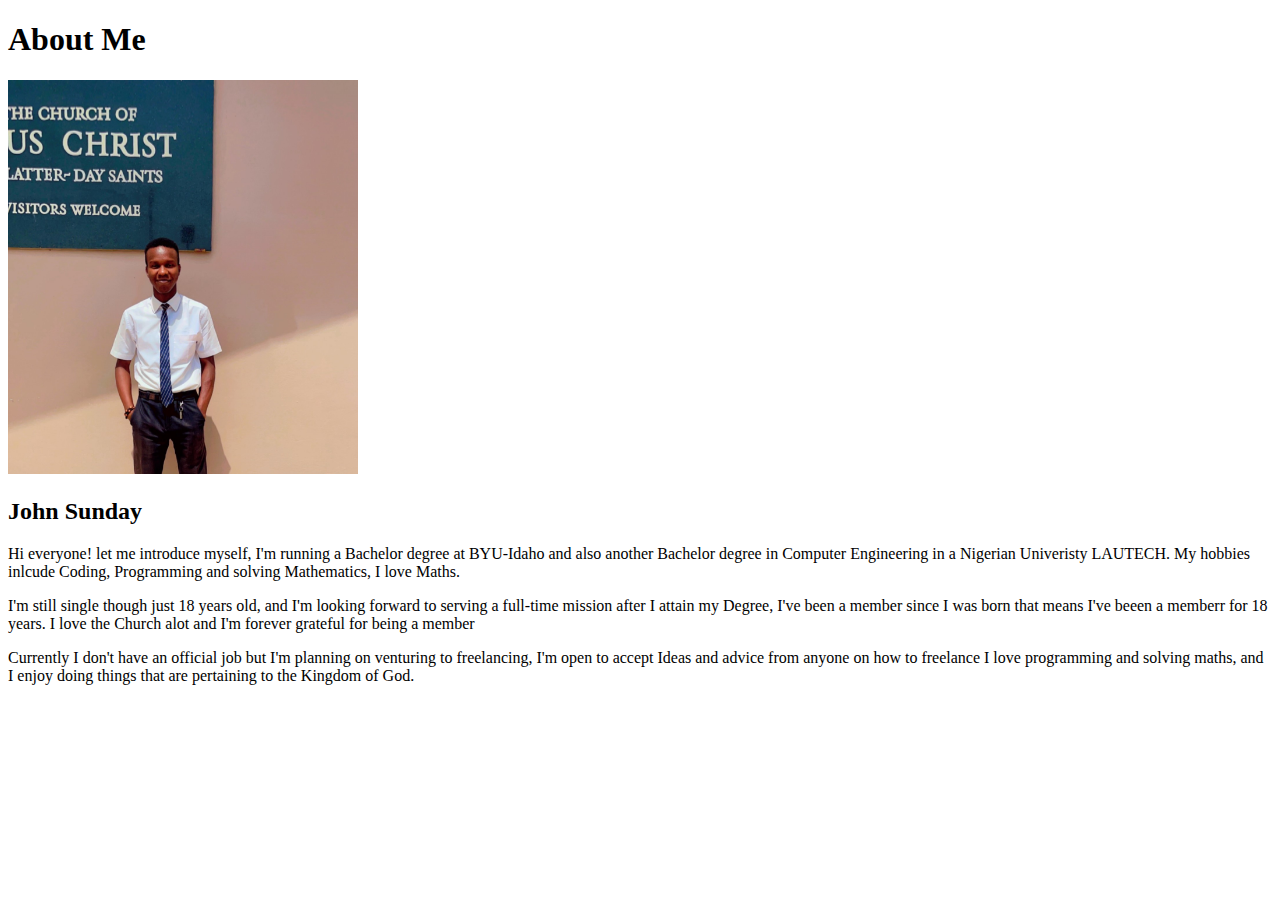
<file: aboutme/index.html>
<!DOCTYPE html>
<html lang="en">
    <head>
        <meta charset="UTF-8">
        <meta name="viewport" content="width=device-width, initial-scale=1.0">
        <title>About Me</title>
    </head>
    <body>
        <h1>About Me</h1>
        <img src="images/aboutmeimg.jpg" style="width: 350px;" alt="my picture"/>
            <h2>John Sunday</h2>
             
        <p>Hi everyone! let me introduce myself, I'm running a Bachelor degree at BYU-Idaho and also another Bachelor degree in Computer Engineering in a Nigerian Univeristy LAUTECH.
            My hobbies inlcude Coding, Programming and solving Mathematics, I love Maths.
        </p>
            <p>I'm still single though just 18 years old, and I'm looking forward to serving a full-time mission after I attain my Degree, I've been a member since I was born that means I've beeen a memberr for 18 years.
             I love the Church alot and I'm forever grateful for being a member
        </p>
        <p>Currently I don't have an official job but I'm planning on venturing to freelancing, I'm open to accept Ideas and advice from anyone on how to freelance
        I love programming and solving maths, and I enjoy doing things that are pertaining to the Kingdom of God.
        </p>
    </body>

</html>
</file>
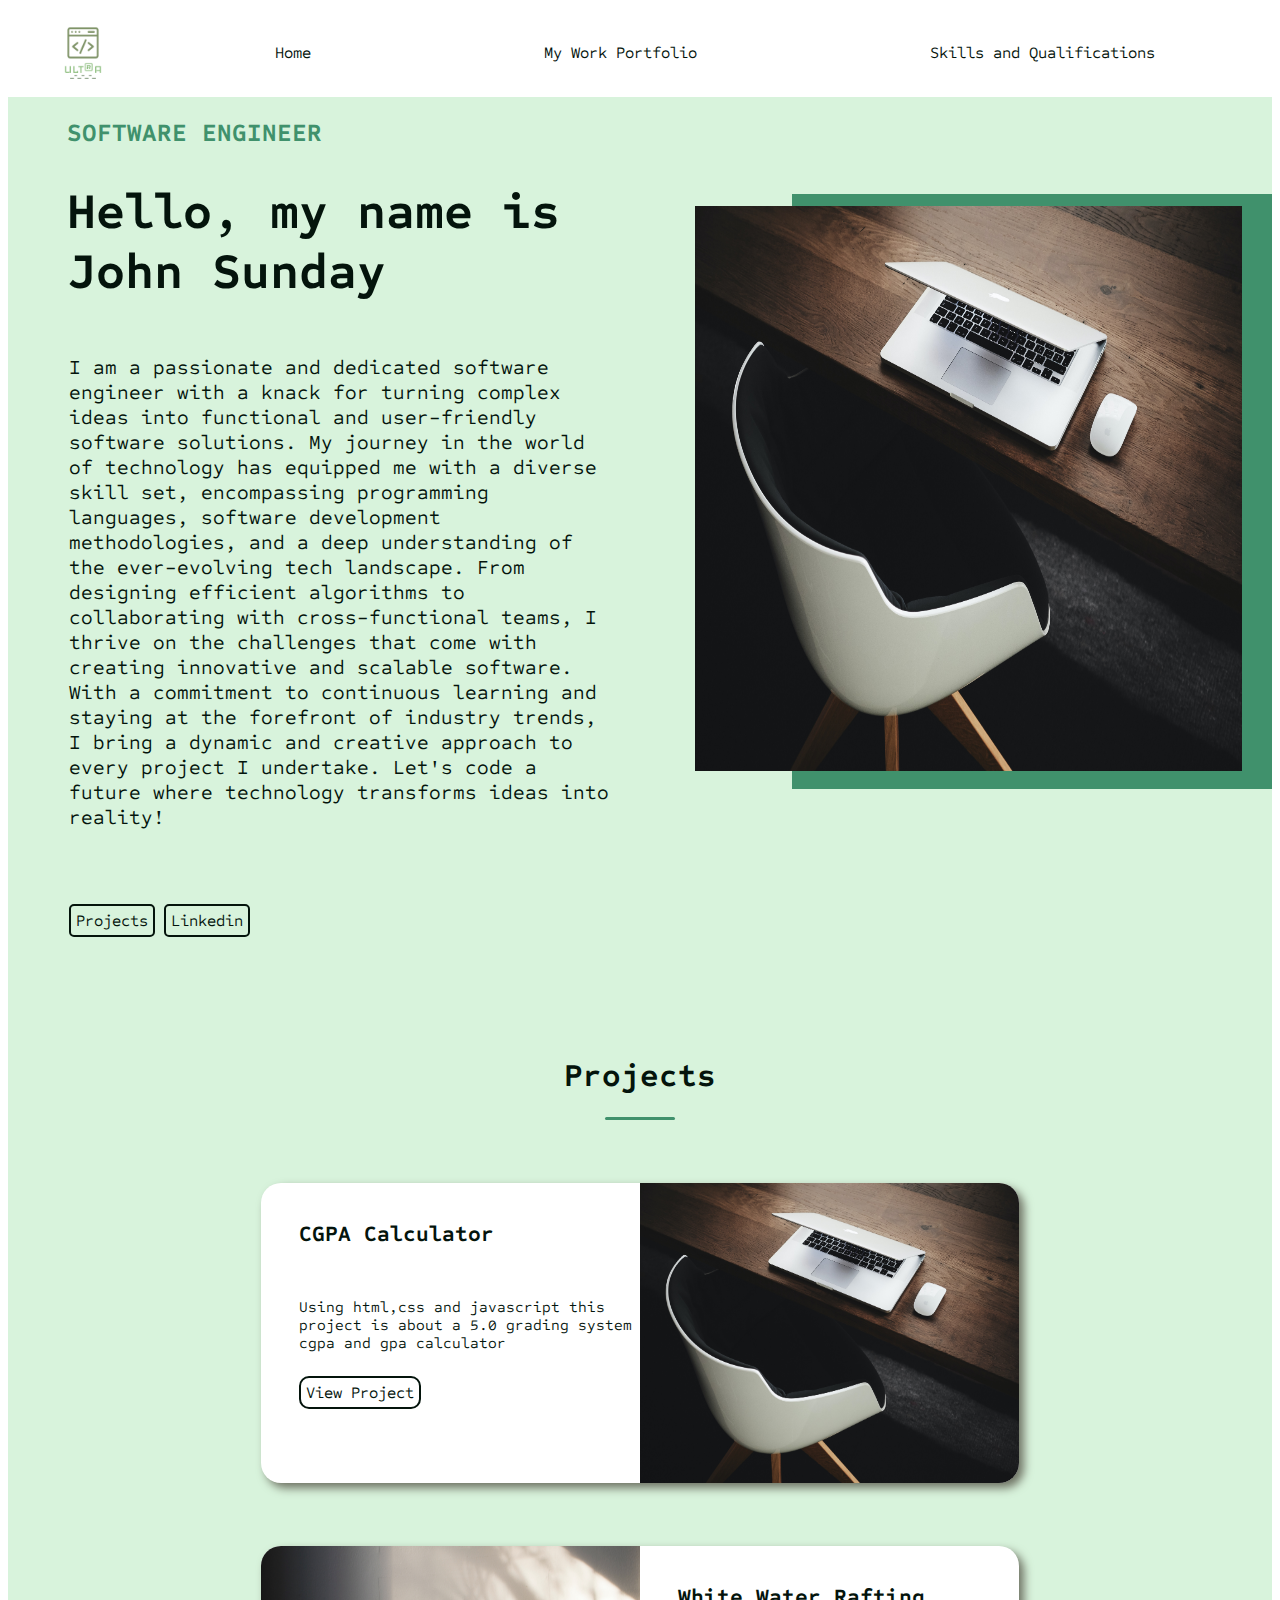
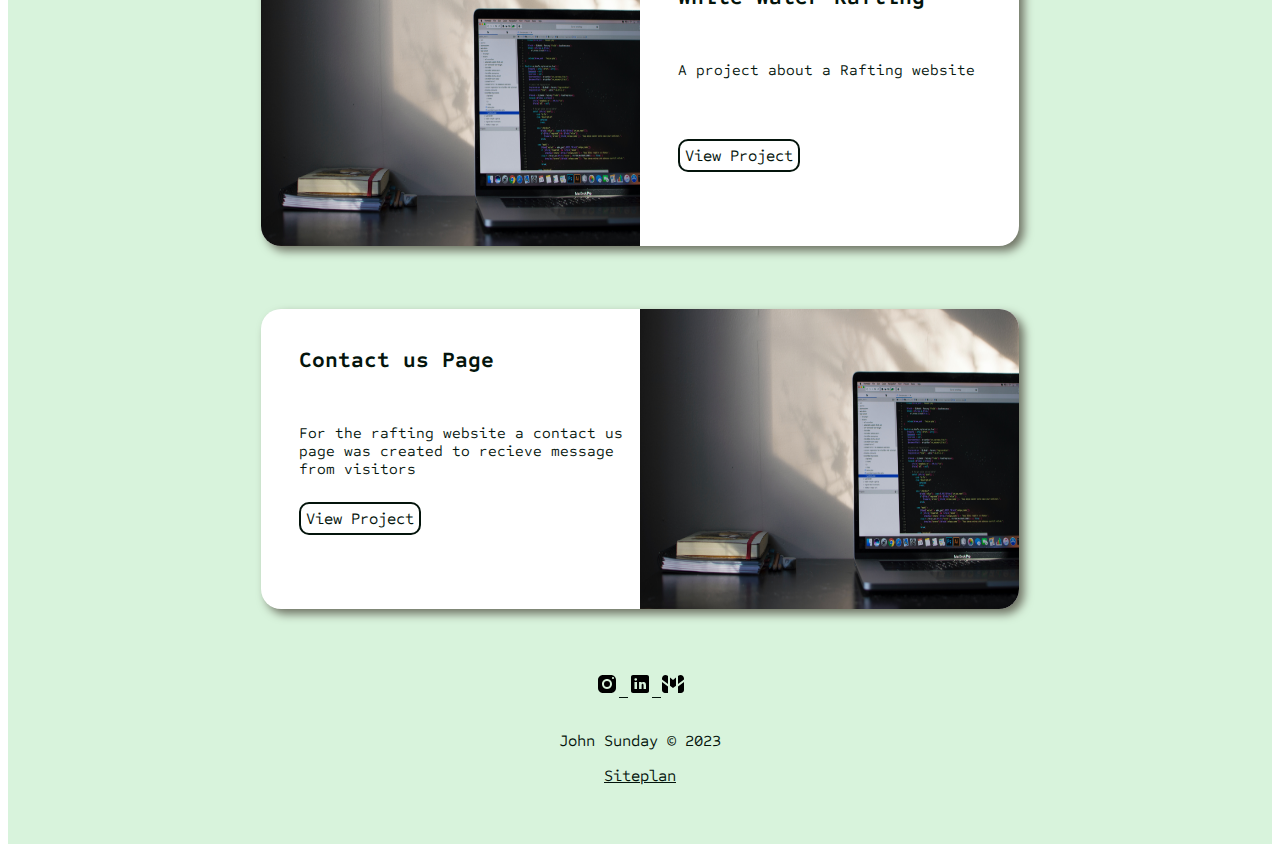
<file: portfolio-site/index.html>
<!DOCTYPE html>
<html lang="en">
<head>
    <meta charset="UTF-8">
    <meta http-equiv="X-UA-Compatible" content="IE=edge">
    <meta name="viewport" content="width=device-width, initial-scale=1.0">
    <title>Home</title>
    <link rel="stylesheet" href="styles/styles.css">
</head>
<body>
    <div id="content">
    <header>
        <a id="logo_link" href="index.html">
            <img class="logo" src="images/logo.png" alt="My Logo">
        </a>
        <nav>
            <a href="index.html">Home</a>
            <a href="myworkportfolio.html">My Work Portfolio</a>
            <a href="skillsandqualifications.html">Skills and Qualifications</a>
        </nav>
    </header>
    </div>
    <div id="background">
        <main>
             <section id="introduction">
                <img src="images/homepage1.jpg" id="img-sec" alt="work-desk">
                        <div id="img-bg"></div>
                    <div class="intro">
                        <h4>SOFTWARE ENGINEER</h4>
                        <h1>Hello, my name is John Sunday</h1>
                    </div>
                    <div class="about-me">
                        <p>
                            I am a passionate and dedicated software engineer with a knack for turning complex ideas into functional and user-friendly software solutions. 
                            My journey in the world of technology has equipped me with a diverse skill set, encompassing programming languages, software development methodologies, and a deep understanding of the ever-evolving tech landscape. From designing efficient algorithms to collaborating with cross-functional teams, I thrive on the challenges that come with creating innovative and scalable software. With a commitment to continuous learning and staying at the forefront of industry trends, I bring a dynamic and creative approach to every project I undertake. 
                            Let's code a future where technology transforms ideas into reality!</p>
                    </div>
                    
                    <div class='button-box'>
                            <a href="myworkportfolio.html">Projects</a>
                            <a href="https://linkedin.com">Linkedin</a>
                    </div>
                </section>
            <section>
                <div id="projects">
                    <h1 id="heading">Projects</h1>
                    <div id="bar" ></div>
                    <div class="project-details">
                        <h4>CGPA Calculator</h4>
                        <p>Using html,css and javascript this project is about a 5.0 grading system cgpa and gpa calculator</p>
                        <div class="aproject"><a href="https://sundayjohn78.github.io/cgpa_calculator/" target="_blank">View Project</a></div>
                        <img src="images/homepage1.jpg" alt="project-img">
                    </div>
                    <div class="project-details-reverse">
                        <h4>White Water Rafting</h4>
                        <p>A project about a Rafting website</p>
                        <div class="aproject-reverse"><a href="https://sundayjohn78.github.io/wdd130/wwr/index.html" target="_blank">View Project</a></div>
                        <img src="images/homepage2.jpg" alt="project-img">
                    </div>
                    <div class="project-details">
                        <h4>Contact us Page</h4>
                        <p>For the rafting website a contact us page was created to recieve message from visitors</p>
                        <div class="aproject"><a href="https://sundayjohn78.github.io/wdd130/wwr/contactus.html" target="_blank">View Project</a></div>
                        <img src="images/homepage2.jpg" alt="project-img">
                    </div>
                </div>
             </section> 
        </main>
        <div id="footer-flex">
            <footer>
                <div class="social">
                    <a href="https://instagram.com" target="_blank">
                        <img src="images/instagram.svg" alt="ig icon">
                    </a>
                    <a href="https://linkedin.com" target="_blank">
                        <img src="images/linkedin.svg" alt="linkedin icon">
                    </a>
                    <a href="https://gmail.com" target="_blank">
                        <img src="images/gmail.svg" alt="gmail icon">
                    </a>
                </div>
                    
                <div id="footer-link">
                    <p>John Sunday &copy; 2023</p>
                    <p><a href="site-plan.html">Siteplan</a></p>
                </div>
            </footer>
        </div>
        
    </div>
</body>
</html>
</file>
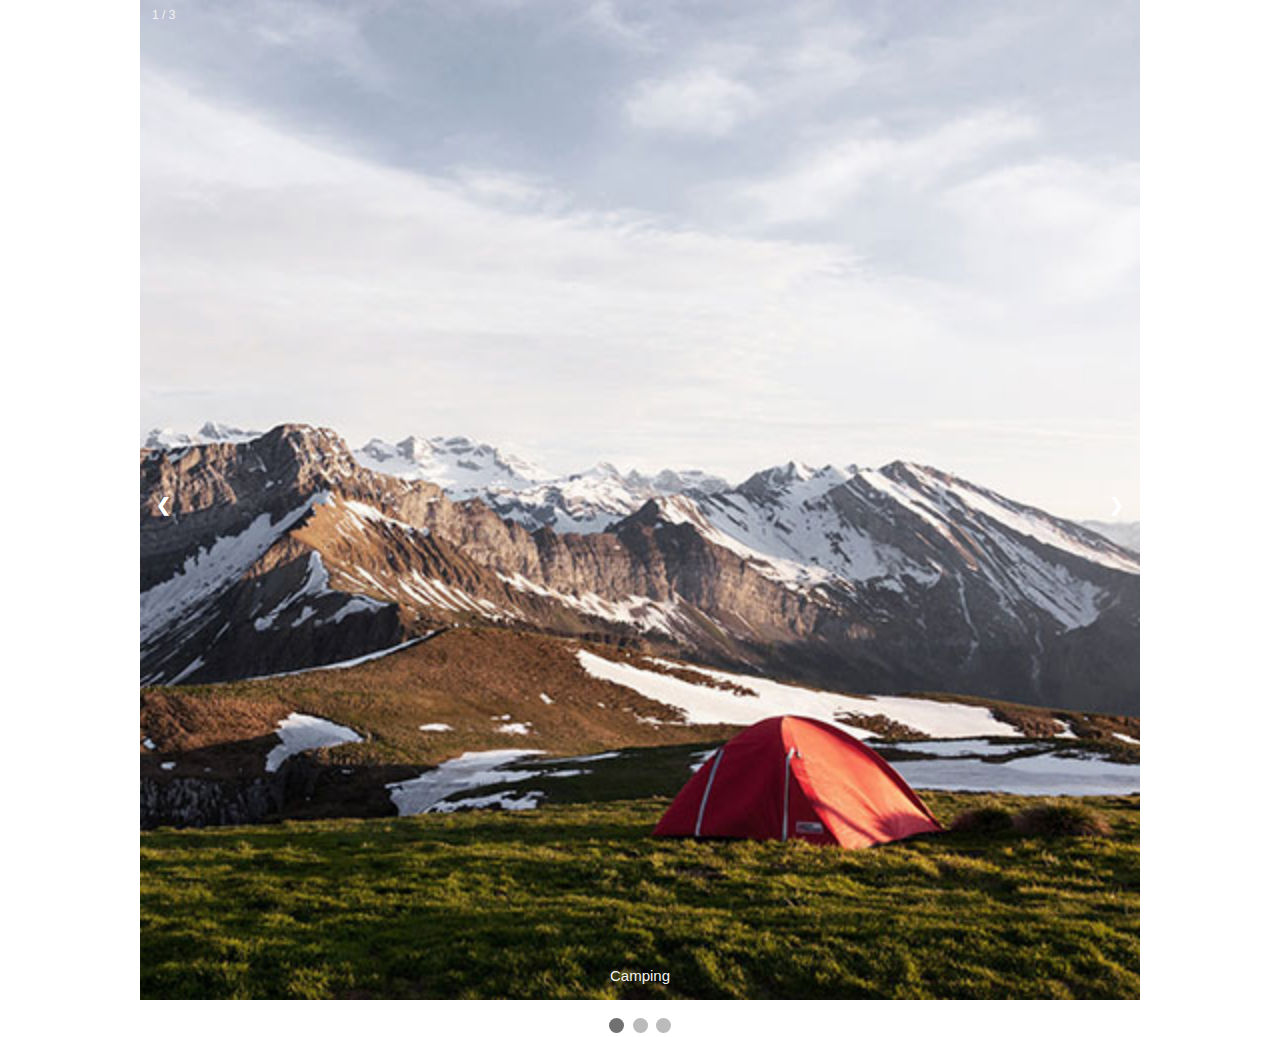
<file: practice/index.html>
<!DOCTYPE html>
<html>
<head>
<meta name="viewport" content="width=device-width, initial-scale=1">
<style>
* {box-sizing: border-box}
body {font-family: Verdana, sans-serif; margin:0}
.mySlides {display: none}
img {vertical-align: middle;}

/* Slideshow container */
.slideshow-container {
  max-width: 1000px;
  position: relative;
  margin: auto;
}

/* Next & previous buttons */
.prev, .next {
  cursor: pointer;
  position: absolute;
  top: 50%;
  width: auto;
  padding: 16px;
  margin-top: -22px;
  color: white;
  font-weight: bold;
  font-size: 18px;
  transition: 0.6s ease;
  border-radius: 0 3px 3px 0;
  user-select: none;
}

/* Position the "next button" to the right */
.next {
  right: 0;
  border-radius: 3px 0 0 3px;
}

/* On hover, add a black background color with a little bit see-through */
.prev:hover, .next:hover {
  background-color: rgba(0,0,0,0.8);
}

/* Caption text */
.text {
  color: #f2f2f2;
  font-size: 15px;
  padding: 8px 12px;
  position: absolute;
  bottom: 8px;
  width: 100%;
  text-align: center;
}

/* Number text (1/3 etc) */
.numbertext {
  color: #f2f2f2;
  font-size: 12px;
  padding: 8px 12px;
  position: absolute;
  top: 0;
}

/* The dots/bullets/indicators */
.dot {
  cursor: pointer;
  height: 15px;
  width: 15px;
  margin: 0 2px;
  background-color: #bbb;
  border-radius: 50%;
  display: inline-block;
  transition: background-color 0.6s ease;
}

.active, .dot:hover {
  background-color: #717171;
}

/* Fading animation */
.fade {
  animation-name: fade;
  animation-duration: 1.5s;
}

@keyframes fade {
  from {opacity: .4} 
  to {opacity: 1}
}

/* On smaller screens, decrease text size */
@media only screen and (max-width: 300px) {
  .prev, .next,.text {font-size: 11px}
}
</style>
</head>
<body>

<div class="slideshow-container">

<div class="mySlides fade">
  <div class="numbertext">1 / 3</div>
  <img src="images/camping.jpg" style="width:100%">
  <div class="text">Camping</div>
</div>

<div class="mySlides fade">
  <div class="numbertext">2 / 3</div>
  <img src="images/littlecolorado.jpg" style="width:100%">
  <div class="text">Little Colorado</div>
</div>

<div class="mySlides fade">
  <div class="numbertext">3 / 3</div>
  <img src="images/rapids.jpg" style="width:100%">
  <div class="text">Rapids</div>
</div>

<a class="prev" onclick="plusSlides(-1)">❮</a>
<a class="next" onclick="plusSlides(1)">❯</a>

</div>
<br>

<div style="text-align:center">
  <span class="dot" onclick="currentSlide(1)"></span> 
  <span class="dot" onclick="currentSlide(2)"></span> 
  <span class="dot" onclick="currentSlide(3)"></span> 
</div>

<script>
let slideIndex = 1;
showSlides(slideIndex);

function plusSlides(n) {
  showSlides(slideIndex += n);
}

function currentSlide(n) {
  showSlides(slideIndex = n);
}

function showSlides(n) {
  let i;
  let slides = document.getElementsByClassName("mySlides");
  let dots = document.getElementsByClassName("dot");
  if (n > slides.length) {slideIndex = 1}    
  if (n < 1) {slideIndex = slides.length}
  for (i = 0; i < slides.length; i++) {
    slides[i].style.display = "none";  
  }
  for (i = 0; i < dots.length; i++) {
    dots[i].className = dots[i].className.replace(" active", "");
  }
  slides[slideIndex-1].style.display = "block";  
  dots[slideIndex-1].className += " active";
}
</script>

</body>
</html>
</file>
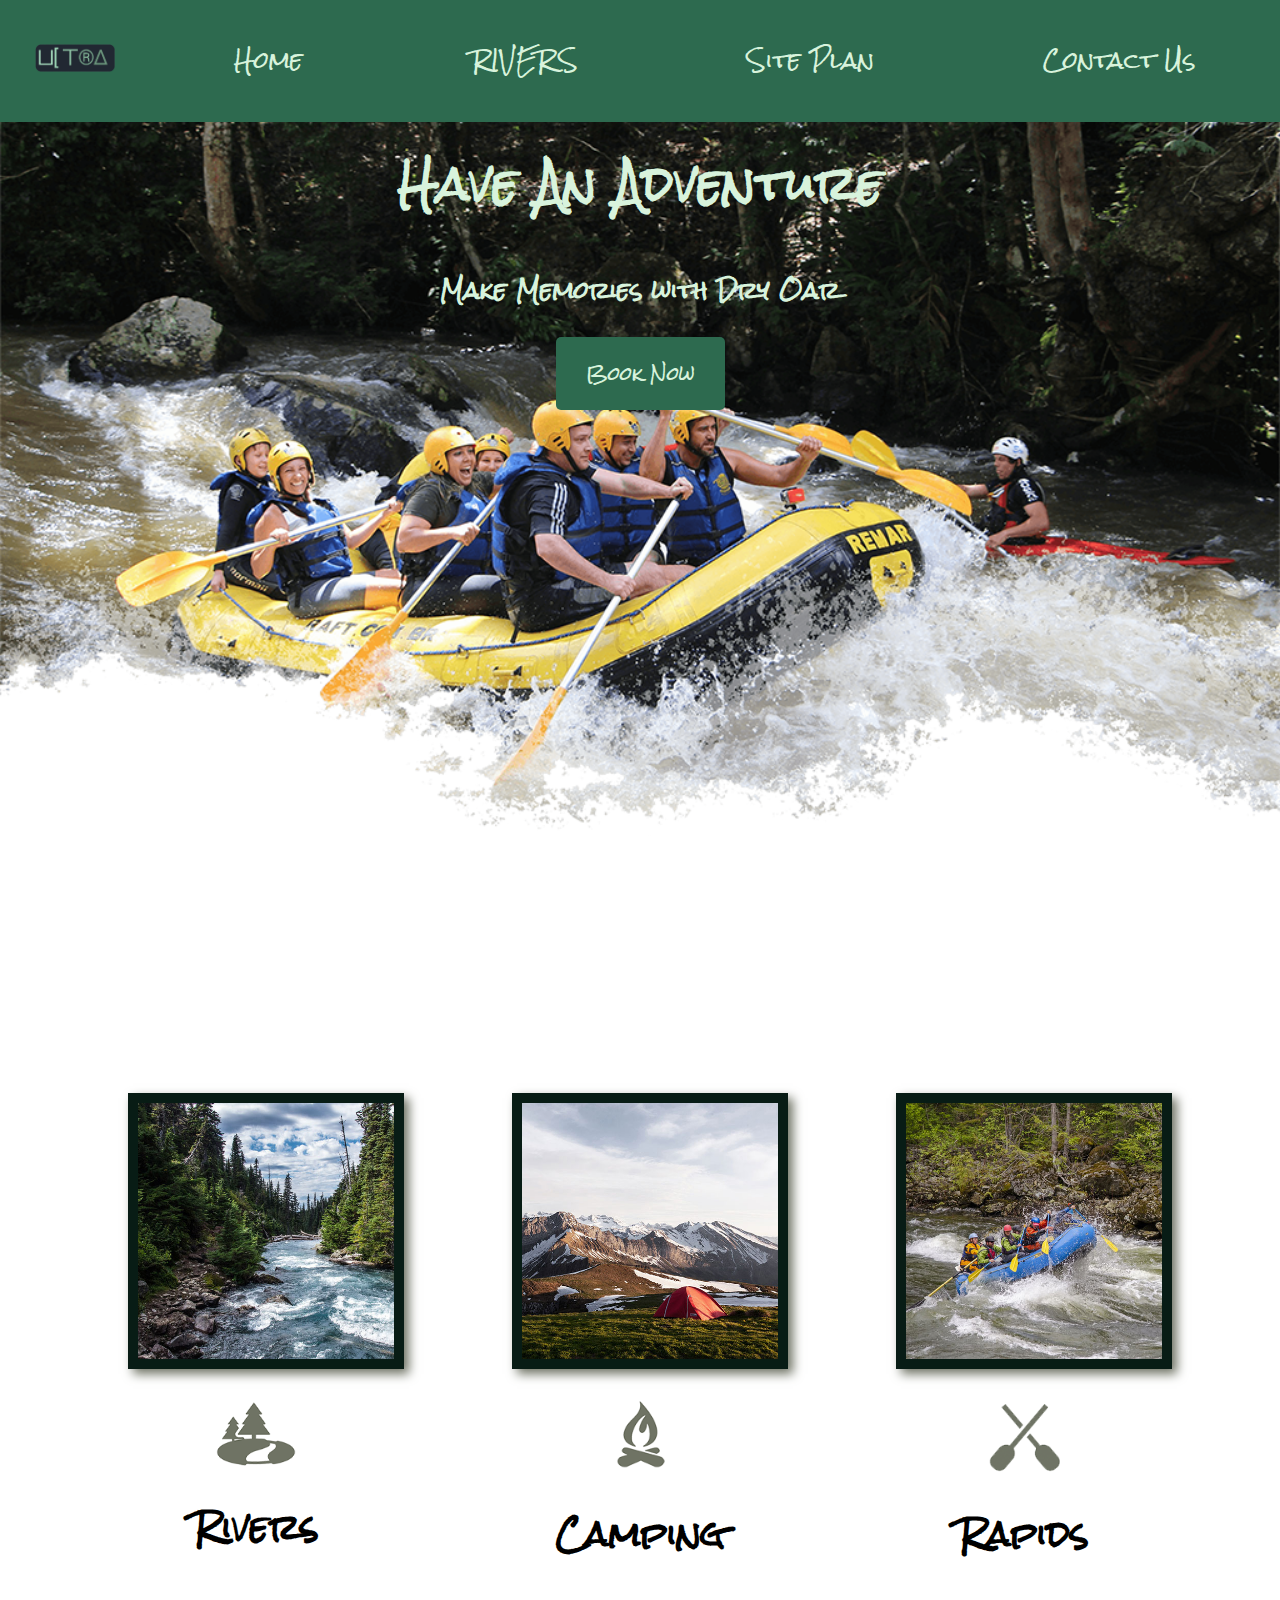
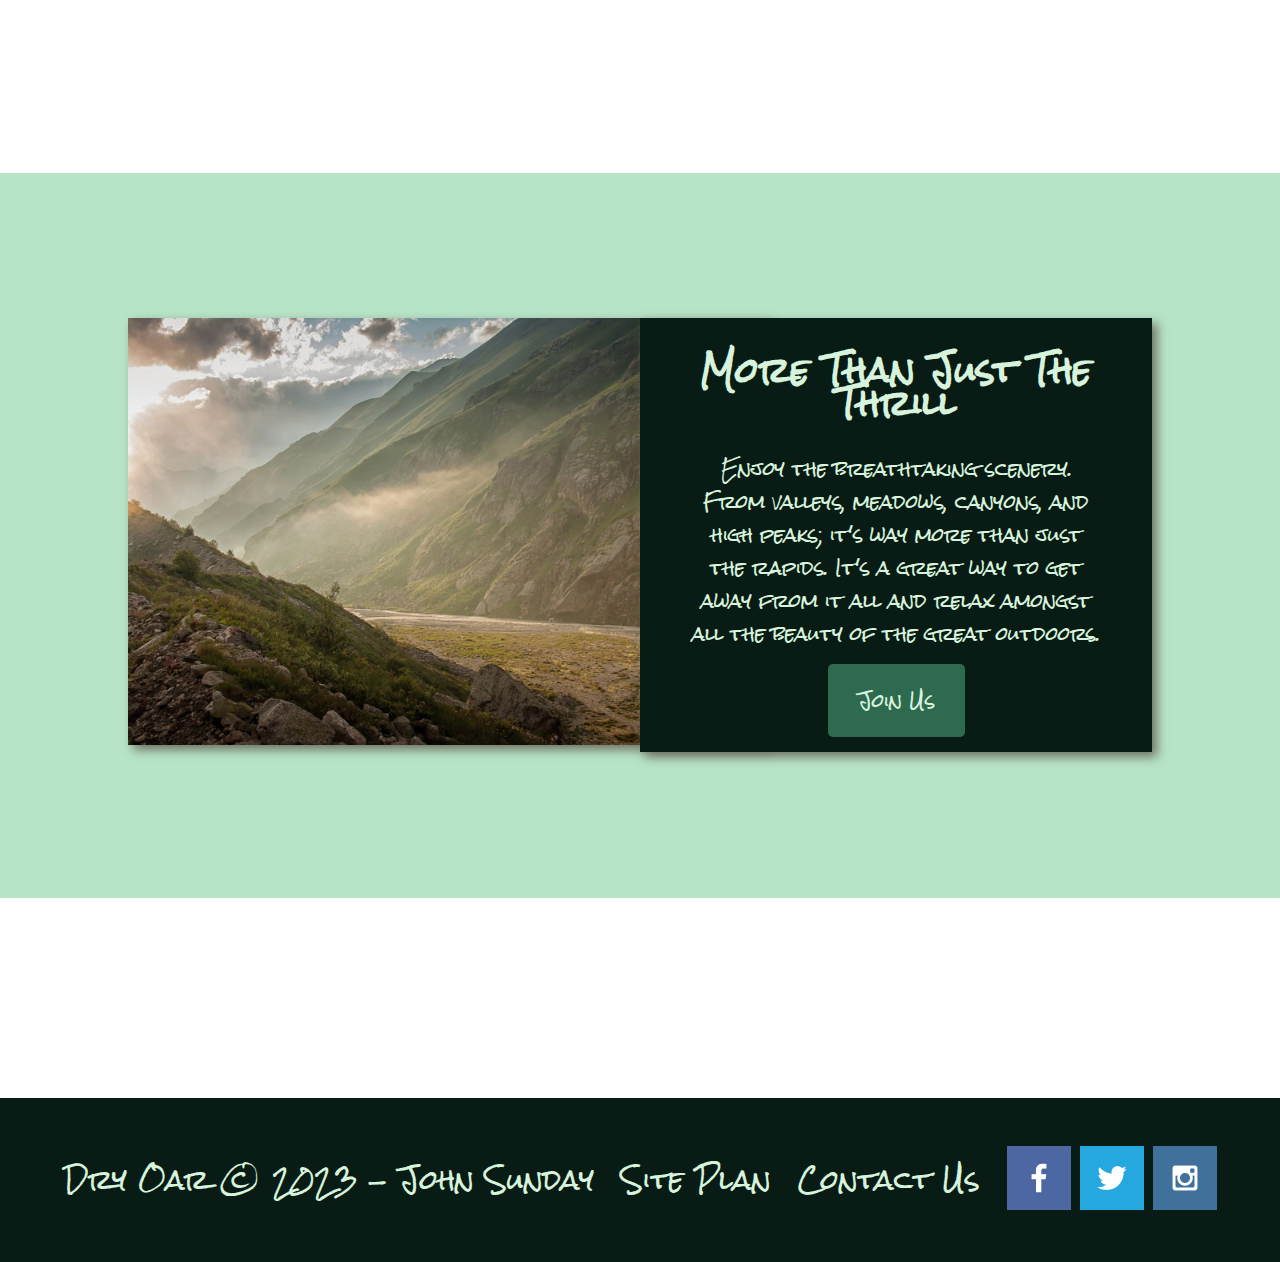
<file: wwr/index.html>
<!DOCTYPE html>
<html lang="en">
<head>
    <meta charset="UTF-8">
    <meta http-equiv="X-UA-Compatible" content="IE=edge">
    <meta name="viewport" content="width=device-width, initial-scale=1.0">
    <title>Whitewater Rafting Vacations | Dry Oar Boating | Home</title>
    <link rel="stylesheet" href="styles/style.css">
</head>
<body>
    <div id="content">
    <header>
        <a id="logo_link" href="index.html">
            <img class="logo" src="images/logo.png" alt="Dry Oar Logo">
        </a>
        <nav>
            <a href="index.html">Home</a>
            <a href="rivers.html">RIVERS</a>
            <a href="site-plan-rafting.html">Site Plan</a>
            <a href="contactus.html">Contact Us</a>
        </nav>
    </header>
    <div id="hero">
        <div id="hero-box">
            <img id="hero-img" src="images/hero.png" alt="People enjoying white water rafting">
        </div>
        <section id="hero-msg">
            <h1 class="home-title">Have An Adventure</h1>
            <h4>Make Memories with Dry Oar </h4>
            <div class='button-box'>
                <a class='book' href="contactus.html">Book Now</a>
            </div>
        </section>
    </div>
    <main class="home-grid">
        <section class="rivers-card">
            <img class="card-img" src="images/rivers.jpg" alt="river in forest">
            <img class="icon" src="images/river_icon.png" alt="river icon">
            <h2>Rivers</h2>
        </section>
        <section class="camping-card">
            <img class="card-img" src="images/camping.jpg" alt="tent in mountains">
            <img class="icon" src="images/fire_icon.png" alt="fire icon">
            <h2>Camping</h2>
        </section>
        <section class="rapids-card">
            <img class="card-img" src="images/rapids.jpg" alt="rafting boat">
            <img class="icon" src="images/oars.png" alt="oars icon">
            <h2>Rapids</h2>
        </section>
        <div id="background"></div>
        <img class="mountains" src="images/mountains.jpg" alt="Misty mountains">
        <section class="msg">
            <h2>More Than Just The Thrill</h2>
            <p>Enjoy the breathtaking scenery. From valleys, meadows, canyons, and high peaks; it's way more than just the rapids. It's a great way to get away from it all and relax amongst all the beauty of the great outdoors. </p>
            <a class='join' href="rivers.html">Join Us</a>
        </section>
    </main>
    <footer>
        <p>Dry Oar &copy; 2023 - John Sunday</p>
        <p><a href="site-plan-rafting.html">Site Plan</a></p>
        <p><a href="contactus.html">Contact Us</a></p>
        <div class="social">
            <a href="https://facebook.com" target="_blank">
                <img src="images/facebook.png" alt="fb icon">
            </a>
            <a href="https://twitter.com" target="_blank">
                <img src="images/twitter.png" alt="twitter icon">
            </a>
            <a href="https://instagram.com" target="_blank">
                <img src="images/instagram.png" alt="instagram icon">
            </a>
        </div>
    </footer>
    </div>
</body>
</html>
</file>
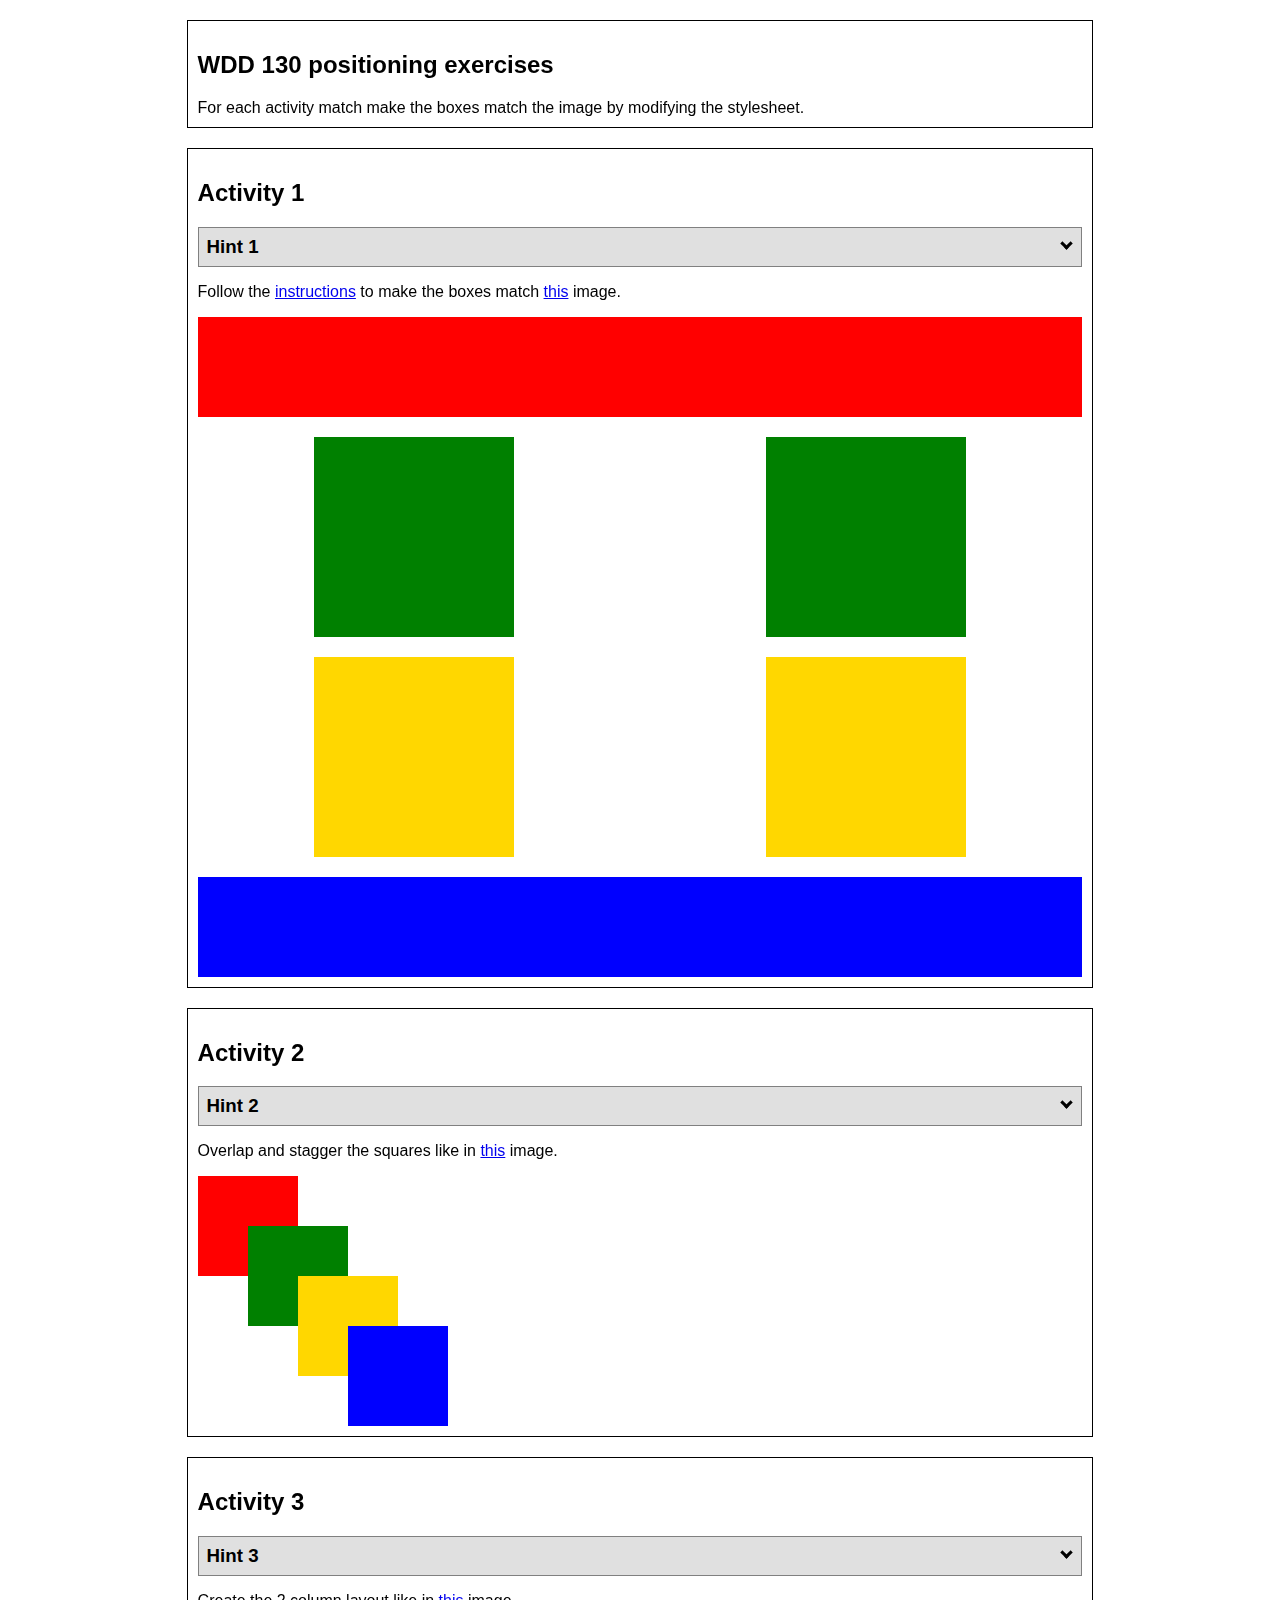
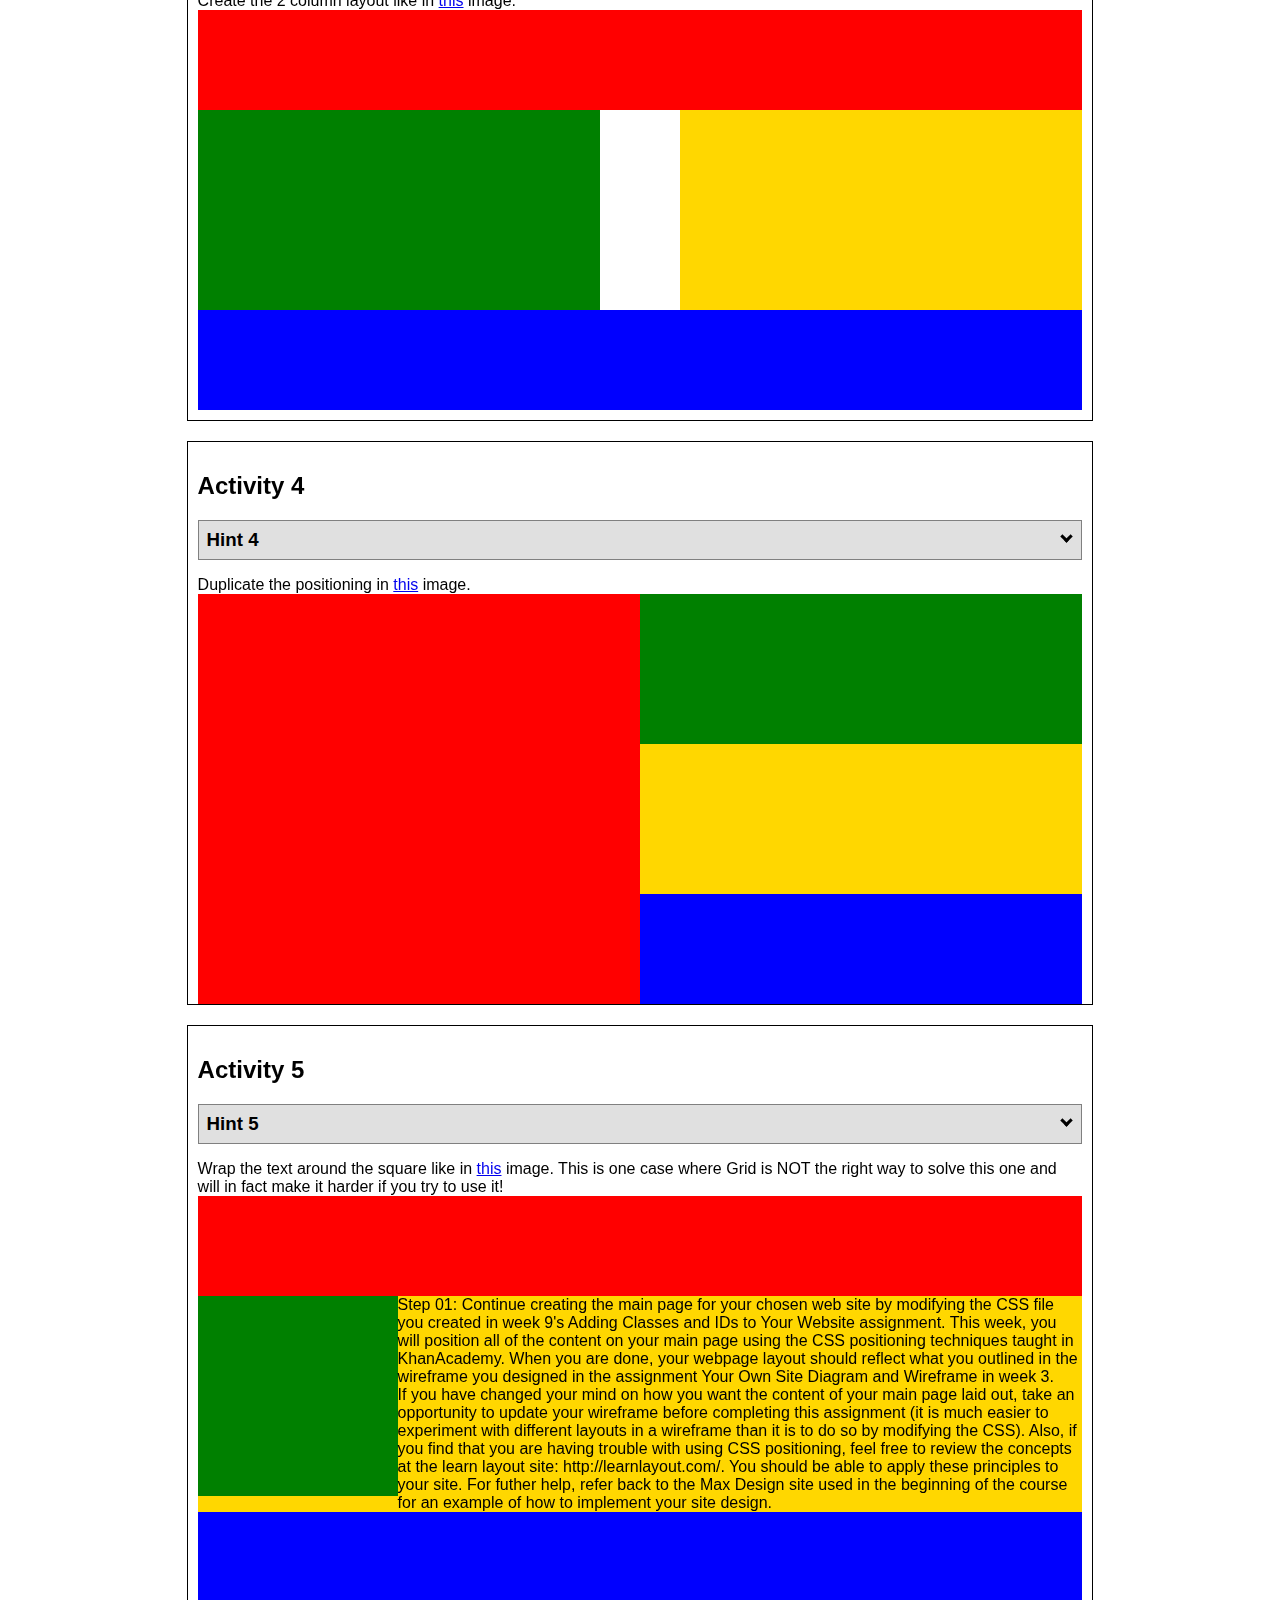
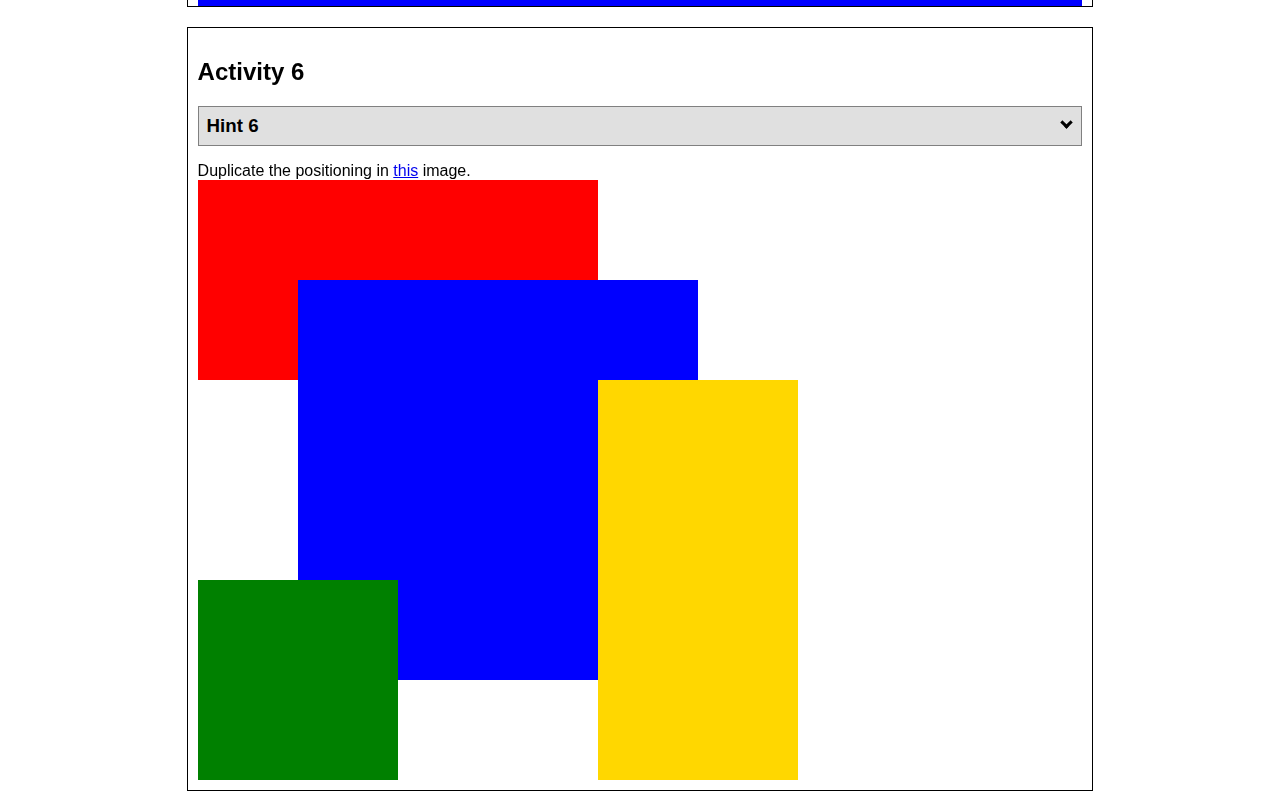
<file: positioning.html>
<!DOCTYPE html>
<html lang="en">
  <head>
    <!-- HTML - Name: positioning.html -->
    <title>Positioning Activity</title>
    <link rel="stylesheet" type="text/css" href="positionstyles.css" />
  </head>
  <body>
    <div class="activity">
      <h2>WDD 130 positioning exercises</h2>
      For each activity match make the boxes match the image by modifying the stylesheet.</div>
    <div class="activity">
      <h2>Activity 1</h2>
      <section class="hint"><input type="checkbox" ><i></i> <h3>Hint 1</h3><div><p>Check out the <a href="https://byui-wdd.github.io/wdd130/activities/w06-css-positioning.html" target="_blank">activity instructions</a> in Ilearn!</p></div></section>
      <p>Follow the <a href="https://byui-wdd.github.io/wdd130/activities/w06-css-positioning.html" target="_blank">instructions</a> to make the boxes match  <a href="https://byui-wdd.github.io/wdd130/images/example1.png" target="_blank">this</a> image.</p>
      <div class="content1" >
        <div class="red1" ></div>
        <div class="green1" ></div>
        <div class="green1" ></div>
        <div class="yellow1"></div>
        <div class="yellow1"></div>
        <div class="blue1"></div>
      </div>
    </div>
    <div class="activity">
      <h2>Activity 2</h2>
      <section class="hint"><input type="checkbox" > <h3>Hint 2</h3><i></i><div>
      <ul>
      <li>grid-template-columns: 50px 50px 50px 50px 50px </li></ul></div></section>
      <p>Overlap and stagger the squares like in <a href="https://byui-wdd.github.io/wdd130/images/example2.png" target="_blank">this</a> image.</p>
      <div class="content2" >
        <div class="red2" ></div>
        <div class="green2" ></div>
        <div class="yellow2"></div>
        <div class="blue2"></div>
      </div>
    </div>
    <div class="activity">
      <h2>Activity 3</h2>
      <section class="hint"><input type="checkbox" > <h3>Hint 3</h3><i></i><div><p>This one is going to be best solved with CSS Grid. Remember to make the boxes the right width first...then start moving them around. </p><h4>Properties used:</h4><ul><li>display:grid;</li><li>grid-template-columns:</li><li>grid-column-gap:</li>
        <li>grid-column:</li>  </ul></div></section>
      Create the 2 column layout like in <a href="https://byui-wdd.github.io/wdd130/images/example3.png" target="_blank">this</a>  image.
      <div class="content3" >
        <div class="red3" ></div>
        <div class="green3" ></div>
        <div class="yellow3"></div>
        <div class="blue3"></div>
      </div>
    </div>
    <div class="activity">
      <h2>Activity 4</h2>
      <section class="hint"><input type="checkbox" > <h3>Hint 4</h3><i></i><div><p>For the others we have been primarily concerned with width. For this one you will need to adjust height as well. </p><h4>Properties used:</h4><ul><li>display:grid;</li><li>grid-template-columns:</li><li>grid-row:</li></ul></div></section>
      Duplicate the positioning in <a href="https://byui-wdd.github.io/wdd130/images/example4.png" target="_blank">this</a> image. 
      <div class="content4" >
        <div class="red4" ></div>
        <div class="green4" ></div>
        <div class="yellow4"></div>
        <div class="blue4"></div>
      </div>
    </div>

    <div class="activity">
      <h2>Activity 5</h2>
      <section class="hint"><input type="checkbox" > <h3>Hint 5</h3><i></i><div><p>Grid is <strong>not</strong> the right way to do this.  In fact there is only one way to really do that...and that is with float. Remember that we float the thing we want the text to wrap around.  Also remember to start by making all the shapes the right size and shape.</p><h4>Properties used:</h4><ul><li>float: left;</li></ul></div></section>
      Wrap the text around the square like in <a href="https://byui-wdd.github.io/wdd130/images/example5.png" target="_blank">this</a> image. This is one case where Grid is NOT the right way to solve this one and will in fact make it harder if you try to use it!
      <div class="content5" >
        <div class="red5" ></div>
        <div class="green5" ></div>
        <div class="yellow5">Step 01: Continue creating the main page for your chosen web site by modifying the CSS file you created in week 9's Adding Classes and IDs to Your Website assignment. This week, you will position all of the content on your main page using the CSS positioning techniques taught in KhanAcademy. When you are done, your webpage layout should reflect what you outlined in the wireframe you designed in the assignment Your Own Site Diagram and Wireframe in week 3. <br />
          If you have changed your mind on how you want the content of your main page laid out, take an opportunity to update your wireframe before completing this assignment (it is much easier to experiment with different layouts in a wireframe than it is to do so by modifying the CSS). Also, if you find that you are having trouble with using CSS positioning, feel free to review the concepts at the learn layout site: http://learnlayout.com/. You should be able to apply these principles to your site. For futher help, refer back to the Max Design site used in the beginning of the course for an example of how to implement your site design.</div>
        <div class="blue5"></div>
      </div>
    </div>
    <div class="activity">
      <h2>Activity 6</h2>
      <section class="hint"><input type="checkbox" > <h3>Hint 6</h3><i></i><div><p>This one is all about visualizing the grid behind the layout. If you are having a hard time doing that first: all the sizes are even multiples of 100, and second here is another example with the lines drawn: <a href="https://byui-wdd.github.io/wdd130/images/example6-hint.png" target="_blank">example 6 with lines</a>. For this one you will find it easiest if you use px for the column width. You can also use <kbd>z-index</kbd> to control the element layering.    </p><h4>Properties used:</h4><ul><li>display:grid;</li><li>grid-template-columns:</li><li>grid-column:</li><li>grid-row:</li><li><a href="https://www.w3schools.com/cssref/pr_pos_z-index.asp" target="_blank">z-index:</a></li></ul></div></section>
      Duplicate the positioning in <a href="https://byui-wdd.github.io/wdd130/images/example6.png" target="_blank">this</a> image.
      <div class="content6" >
        <div class="red6" ></div>
        <div class="green6" ></div>
        <div class="yellow6"></div>
        <div class="blue6"></div>
      </div>
    </div>
  </body>
</html>
</file>
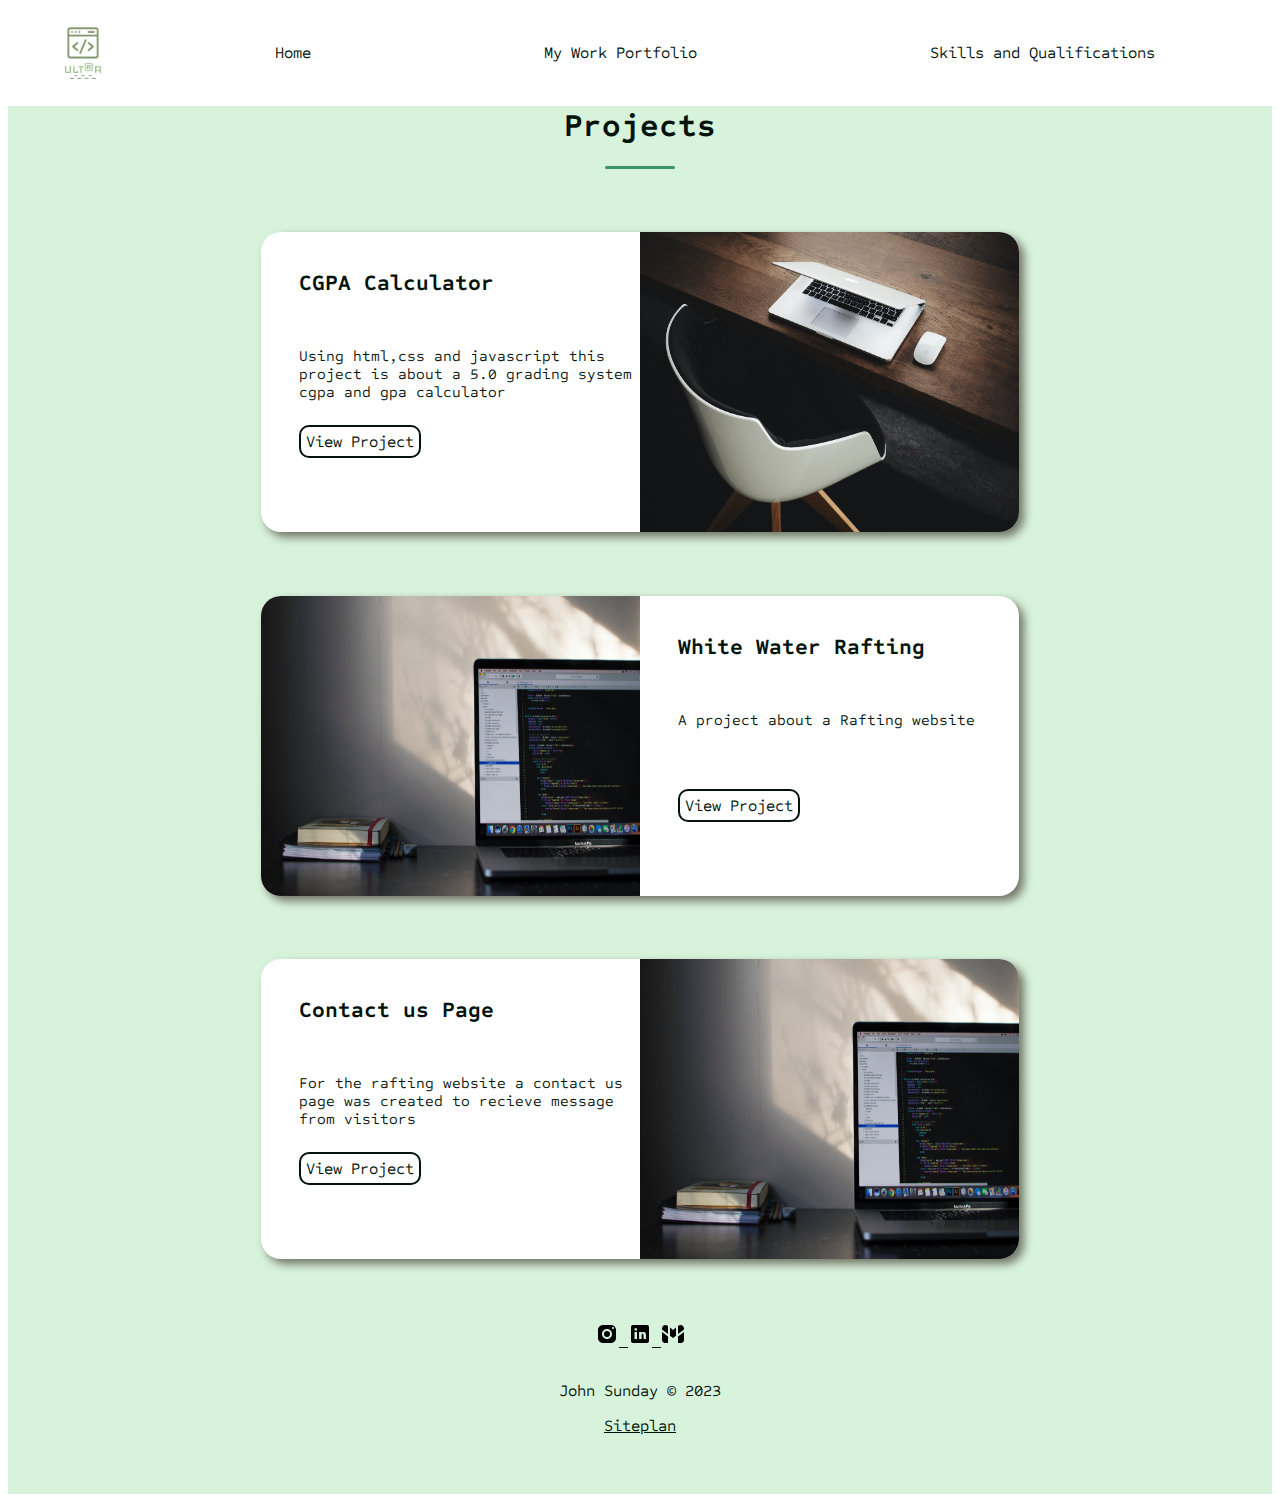
<file: portfolio-site/myworkportfolio.html>
<!DOCTYPE html>
<html lang="en">
<head>
    <meta charset="UTF-8">
    <meta http-equiv="X-UA-Compatible" content="IE=edge">
    <meta name="viewport" content="width=device-width, initial-scale=1.0">
    <title>My Work Portfolio</title>
    <link rel="stylesheet" href="styles/styles.css">
</head>
<body>
    <div id="content">
    <header>
        <a id="logo_link" href="index.html">
            <img class="logo" src="images/logo.png" alt="My Logo">
        </a>
        <nav>
            <a href="index.html">Home</a>
            <a href="myworkportfolio.html">My Work Portfolio</a>
            <a href="skillsandqualifications.html">Skills and Qualifications</a>
        </nav>
    </header>
    </div>
    <div id="background">
    <main>
        <section>
            <div id="others">
                <h1 id="heading">Projects</h1>
                <div id="bar" ></div>
                <div class="project-details">
                    <h4>CGPA Calculator</h4>
                    <p>Using html,css and javascript this project is about a 5.0 grading system cgpa and gpa calculator</p>
                    <div class="aproject"><a href="https://sundayjohn78.github.io/cgpa_calculator/" target="_blank">View Project</a></div>
                    <img src="images/homepage1.jpg" alt="project-img">
                </div>
                <div class="project-details-reverse">
                    <h4>White Water Rafting</h4>
                    <p>A project about a Rafting website</p>
                    <div class="aproject-reverse"><a href="https://sundayjohn78.github.io/wdd130/wwr/index.html" target="_blank">View Project</a></div>
                    <img src="images/homepage2.jpg" alt="project-img">
                </div>
                <div class="project-details">
                    <h4>Contact us Page</h4>
                    <p>For the rafting website a contact us page was created to recieve message from visitors</p>
                    <div class="aproject"><a href="https://sundayjohn78.github.io/wdd130/wwr/contactus.html" target="_blank">View Project</a></div>
                    <img src="images/homepage2.jpg" alt="project-img">
                </div>
            </div>
         </section> 
    </main>
    <div id="footer-flex">
        <footer>
            <div class="social">
                <a href="https://instagram.com" target="_blank">
                    <img src="images/instagram.svg" alt="ig icon">
                </a>
                <a href="https://linkedin.com" target="_blank">
                    <img src="images/linkedin.svg" alt="linkedin icon">
                </a>
                <a href="https://gmail.com" target="_blank">
                    <img src="images/gmail.svg" alt="gmail icon">
                </a>
            </div>
                
            <div id="footer-link">
                <p>John Sunday &copy; 2023</p>
                <p><a href="site-plan.html">Siteplan</a></p>
            </div>
        </footer>
    </div>
    
</div>
</body>
</html>
</file>
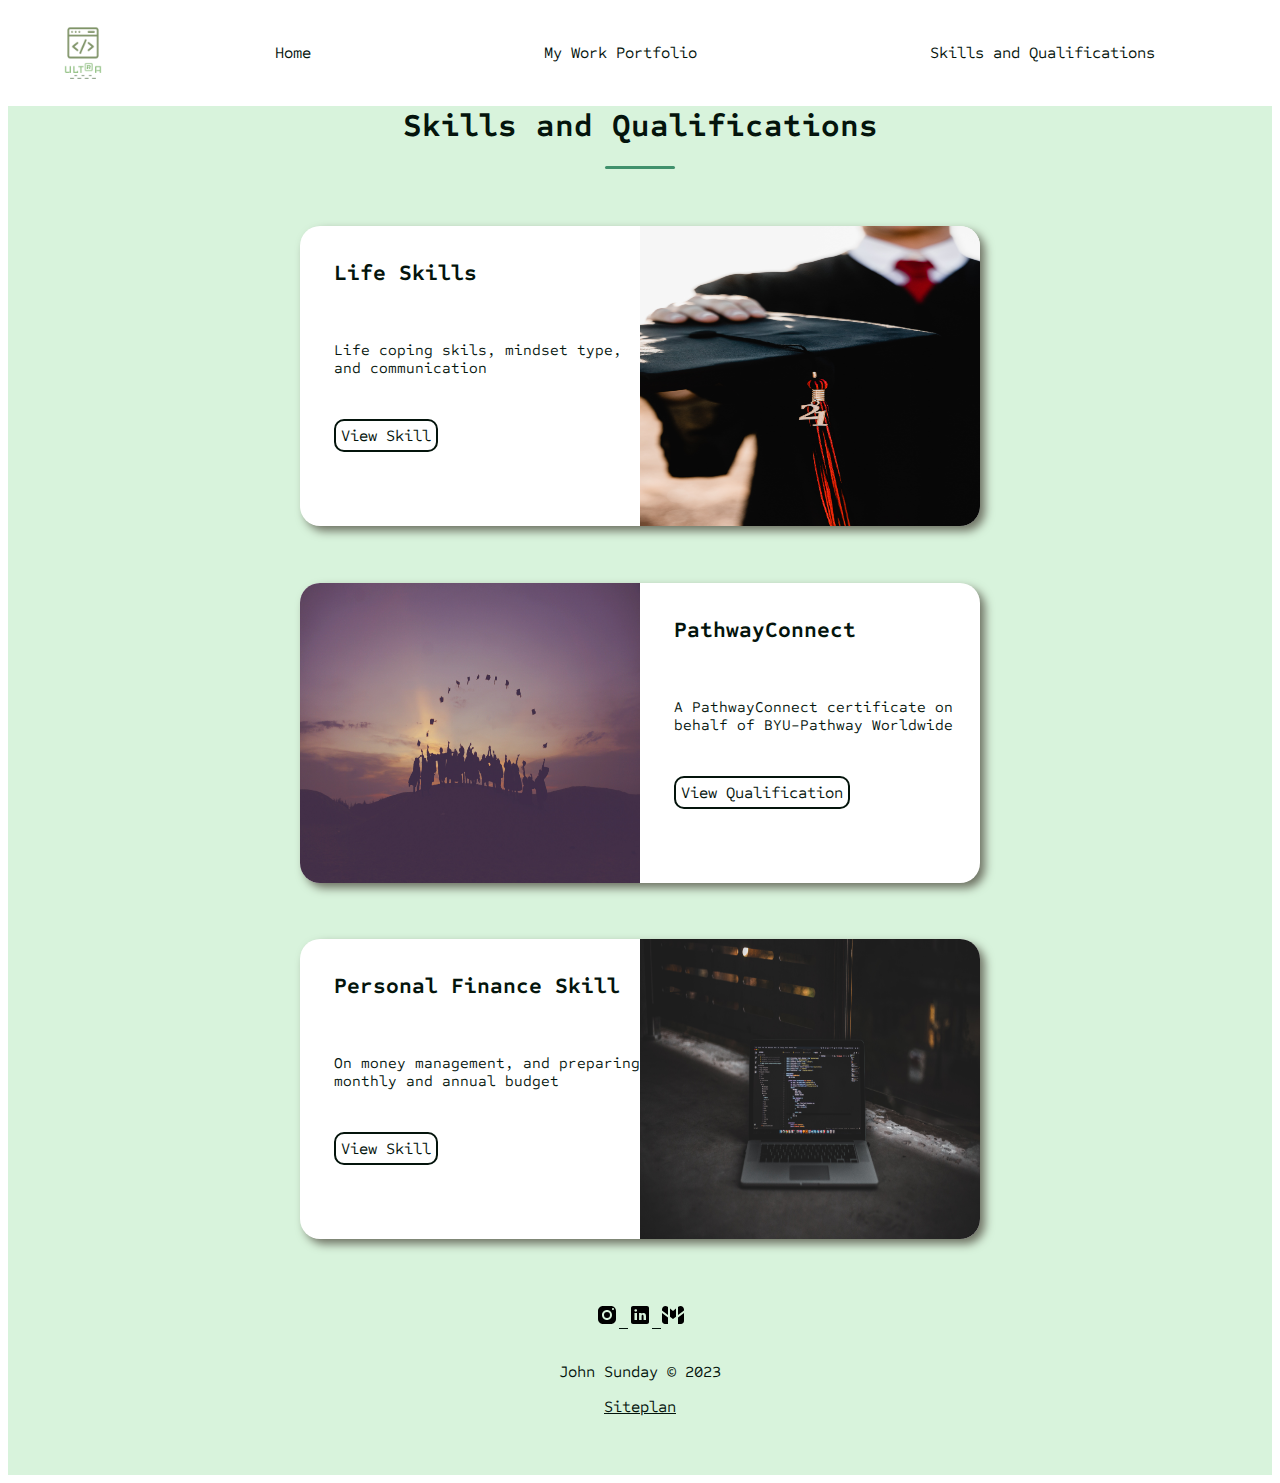
<file: portfolio-site/skillsandqualifications.html>
<!DOCTYPE html>
<html lang="en">
<head>
    <meta charset="UTF-8">
    <meta http-equiv="X-UA-Compatible" content="IE=edge">
    <meta name="viewport" content="width=device-width, initial-scale=1.0">
    <title>Skills and Qualifications</title>
    <link rel="stylesheet" href="styles/styles.css">
</head>
<body>
    <div id="content">
        <header>
            <a id="logo_link" href="index.html">
                <img class="logo" src="images/logo.png" alt="My Logo">
            </a>
            <nav>
                <a href="index.html">Home</a>
                <a href="myworkportfolio.html">My Work Portfolio</a>
                <a href="skillsandqualifications.html">Skills and Qualifications</a>
            </nav>
        </header>
        </div>
        <div id="background">
        <main>
            <section>
                <div id="others">
                    <h1 id="heading">Skills and Qualifications</h1>
                    <div id="bar" ></div>
                    <div class="project-details">
                        <h4>Life Skills</h4>
                        <p>Life coping skils, mindset type, and communication</p>
                        <div class="aproject"><a href="certificate.pdf" target="_blank">View Skill</a></div>
                        <img src="images/skill1.jpg" alt="project-img">
                    </div>
                    <div class="project-details-reverse">
                        <h4>PathwayConnect</h4>
                        <p>A PathwayConnect certificate on behalf of BYU-Pathway Worldwide</p>
                        <div class="aproject-reverse"><a href="certificate.pdf" target="_blank">View Qualification</a></div>
                        <img src="images/skill2.jpg" alt="project-img">
                    </div>
                    <div class="project-details">
                        <h4>Personal Finance Skill</h4>
                        <p>On money management, and preparing monthly and annual budget </p>
                        <div class="aproject"><a href="certificate.pdf" target="_blank">View Skill</a></div>
                        <img src="images/skill3.jpg" alt="project-img">
                    </div>
                </div>
             </section> 
        </main>
        <div id="footer-flex">
            <footer>
                <div class="social">
                    <a href="https://instagram.com" target="_blank">
                        <img src="images/instagram.svg" alt="ig icon">
                    </a>
                    <a href="https://linkedin.com" target="_blank">
                        <img src="images/linkedin.svg" alt="linkedin icon">
                    </a>
                    <a href="https://gmail.com" target="_blank">
                        <img src="images/gmail.svg" alt="gmail icon">
                    </a>
                </div>
                    
                <div id="footer-link">
                    <p>John Sunday &copy; 2023</p>
                    <p><a href="site-plan.html">Siteplan</a></p>
                </div>
            </footer>
        </div>
</div>
</body>
</html>
</file>
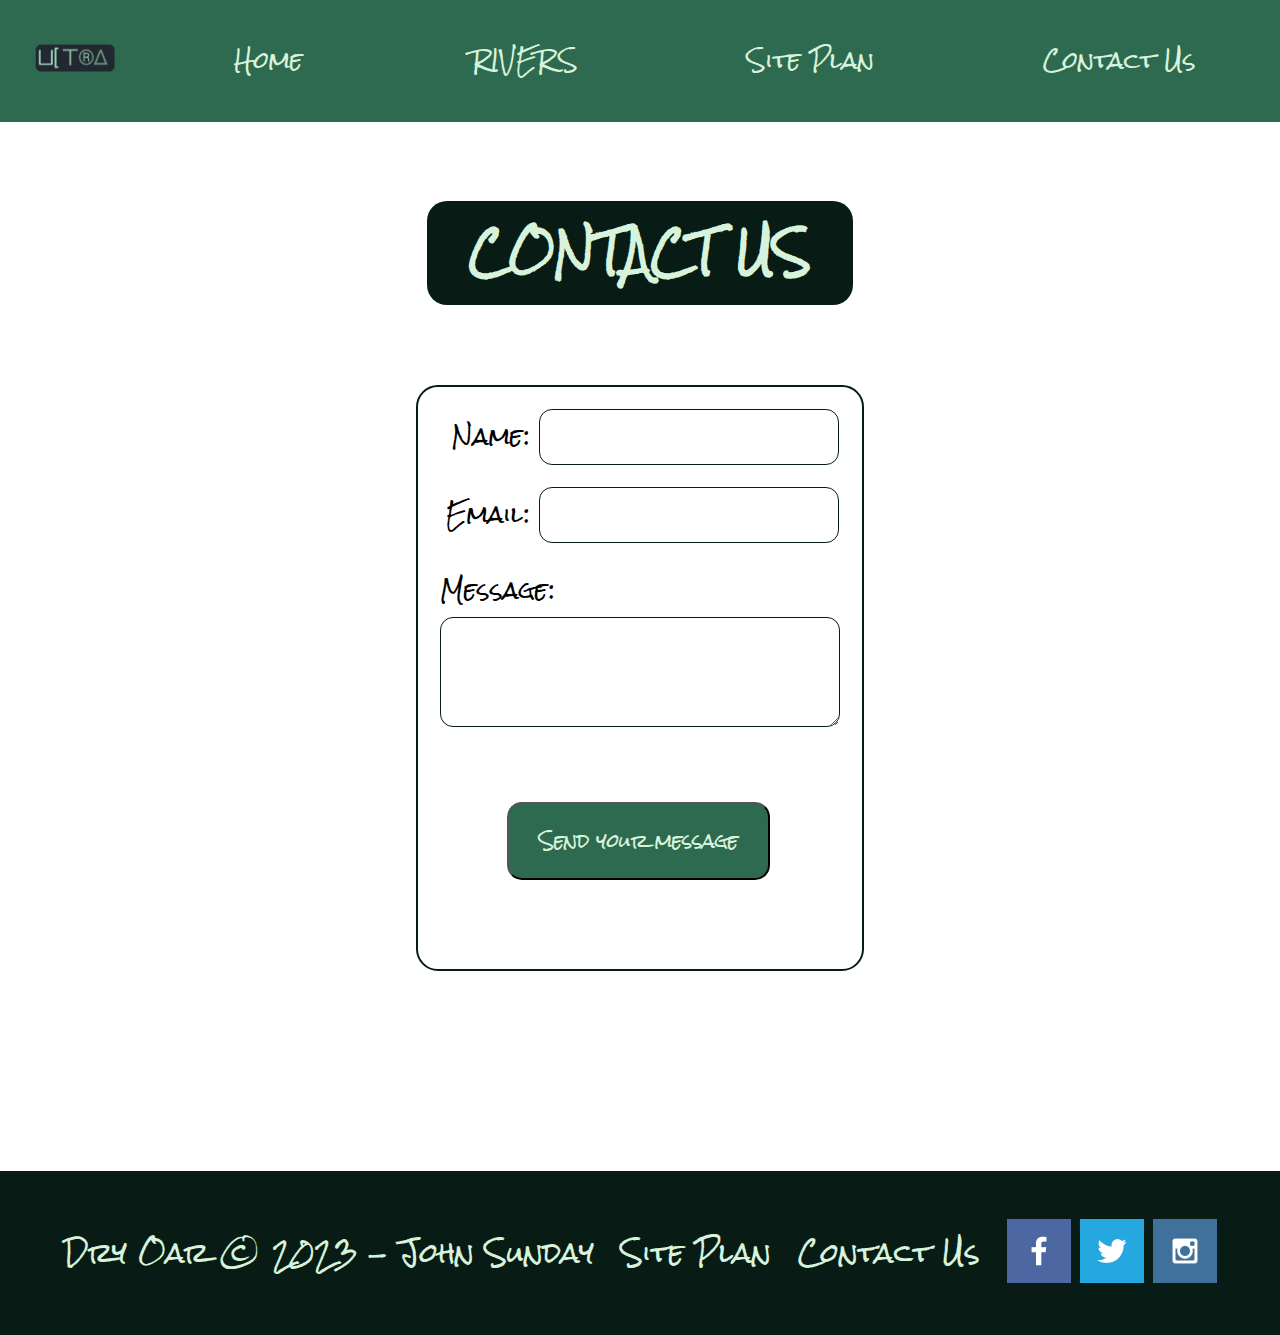
<file: wwr/contactus.html>
<!DOCTYPE html>
<html lang="en">
<head>
    <meta charset="UTF-8">
    <meta http-equiv="X-UA-Compatible" content="IE=edge">
    <meta name="viewport" content="width=device-width, initial-scale=1.0">
    <title>Contact Us</title>
    <link rel="stylesheet" href="styles/style.css">
</head>
<body>
    <div id="content">
    <header>
        <a id="logo_link" href="index.html">
            <img class="logo" src="images/logo.png" alt="Dry Oar Logo">
        </a>
        <nav>
            <a href="index.html">Home</a>
            <a href="rivers.html">RIVERS</a>
            <a href="site-plan-rafting.html">Site Plan</a>
            <a href="contactus.html">Contact Us</a>
        </nav>
    </header>
        <div id="hero-rivers-grid">

                <h1 id="home-title-rivers">CONTACT US</h1>
        </div>
        <main>
            <div id="feedback"></div>
            <div id="form-grid">
                <form action="/my-handling-form-page" method="post">
                    <ul>
                      <li>
                        <label for="name">Name:</label>
                        <input type="text" id="name" name="user_name" />
                      </li>
                      <li>
                        <label for="mail">Email:</label>
                        <input type="email" id="mail" name="user_email" />
                      </li>
                      <li>
                        <label for="msg">Message:</label>
                        <textarea id="msg" name="user_message"></textarea>
                      </li>
                      <li class="button">
                        <button type="submit">Send your message</button>
                      </li>
                      
                    </ul>
                  </form>
            </div>   
        </main>
        <footer>
            <p>Dry Oar &copy; 2023 - John Sunday</p>
            <p><a href="site-plan-rafting.html">Site Plan</a></p>
            <p><a href="contactus.html">Contact Us</a></p>
            <div class="social">
                <a href="https://facebook.com" target="_blank">
                    <img src="images/facebook.png" alt="fb icon">
                </a>
                <a href="https://twitter.com" target="_blank">
                    <img src="images/twitter.png" alt="twitter icon">
                </a>
                <a href="https://instagram.com" target="_blank">
                    <img src="images/instagram.png" alt="instagram icon">
                </a>
            </div>
        </footer>
        </div>
        <!-- JavaScript goes here-->
        <script>
            // get the feedback div element so we can do something with it.
            const feedbackElement = document.getElementById('feedback');
            // get the form so we can read what was entered in it.
            const formElement = document.forms[0];
            // add a 'listener' to wait for a submission of our form. When that happens run the code below.
            formElement.addEventListener('submit', function(e) {
                // stop the form from doing the default action.
                e.preventDefault();
                // set the contents of our feedback element to a message letting the user know the form was submitted successfully. Notice that we pull the name that was entered in the form to personalize the message!
                feedbackElement.innerHTML = 'Hello '+ formElement.user_name.value +'! Thank you for your message. We will get back with you as soon as possible!';
                // make the feedback element visible.
                feedbackElement.style.display = "block";
                // add a class to move everything down so our message doesn't cover it.
                document.body.classList.toggle('moveDown');
            });
        </script>
</body>
</html>
</file>
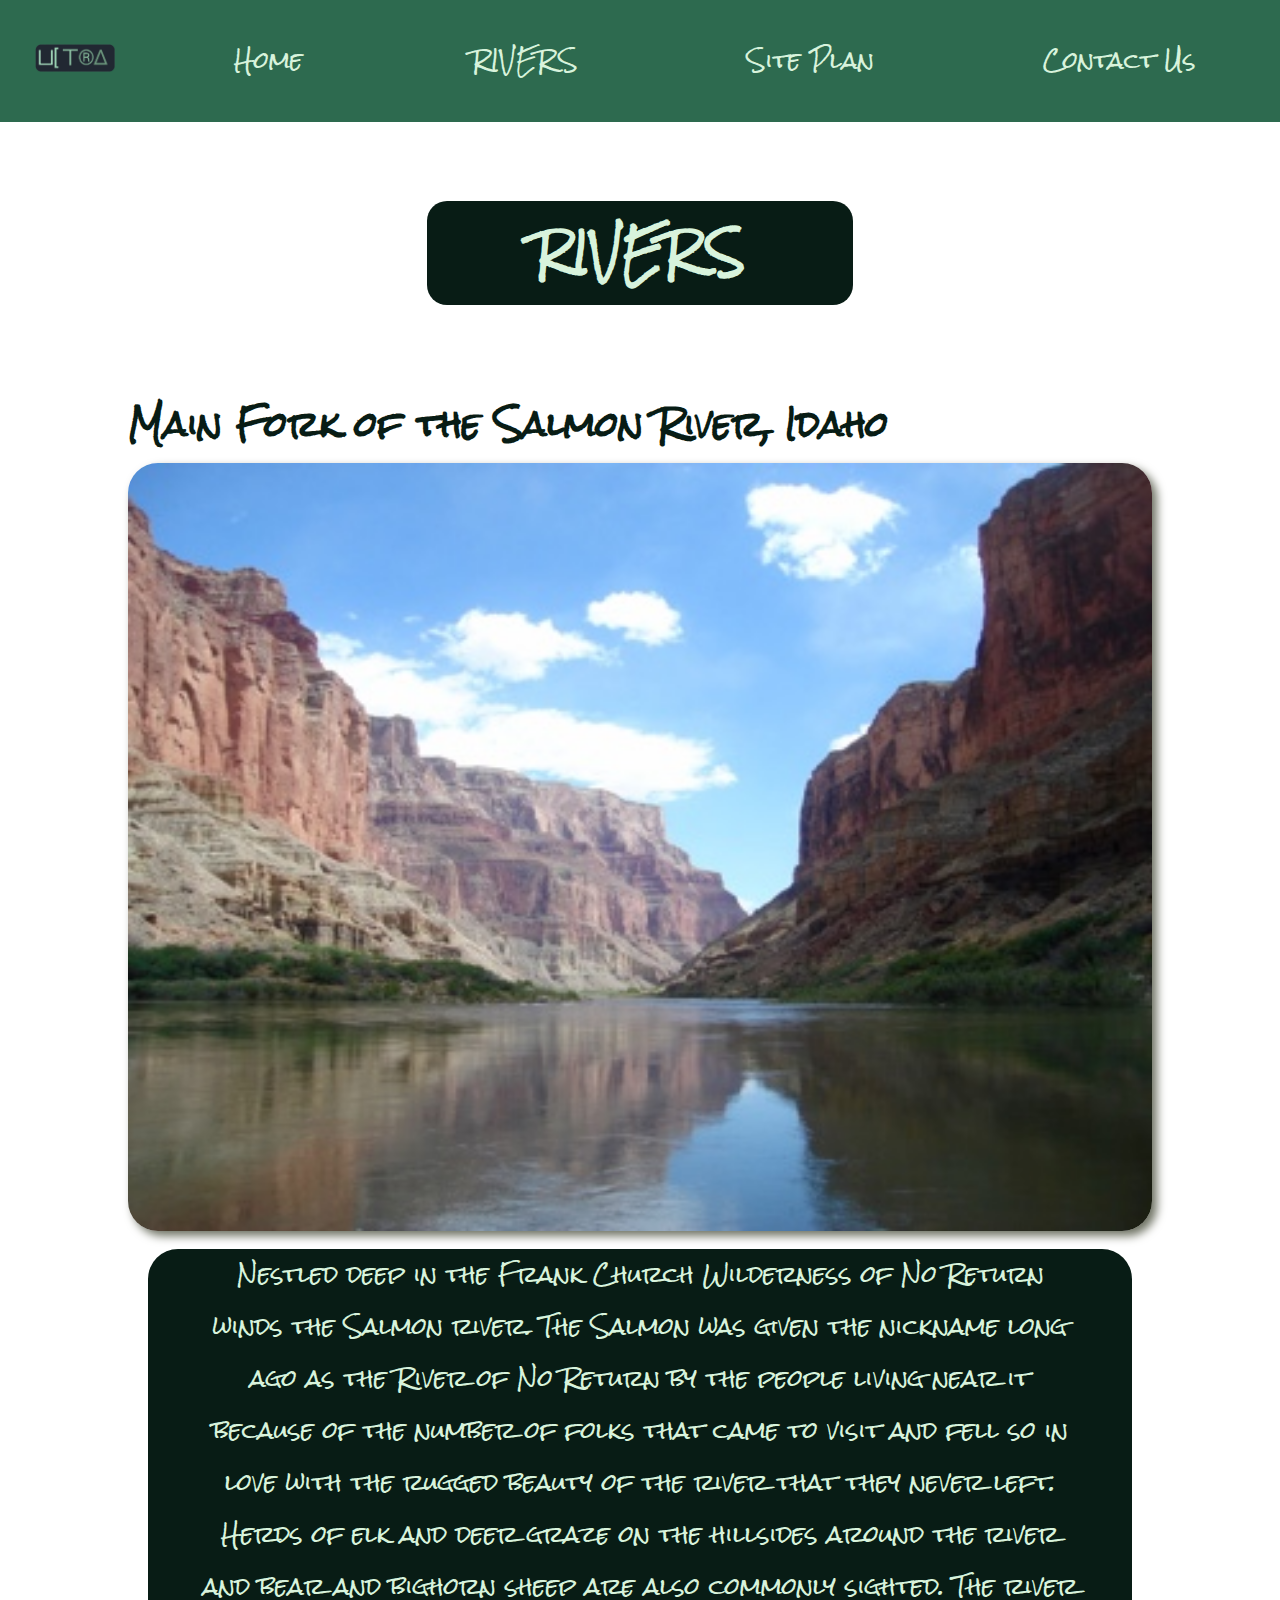
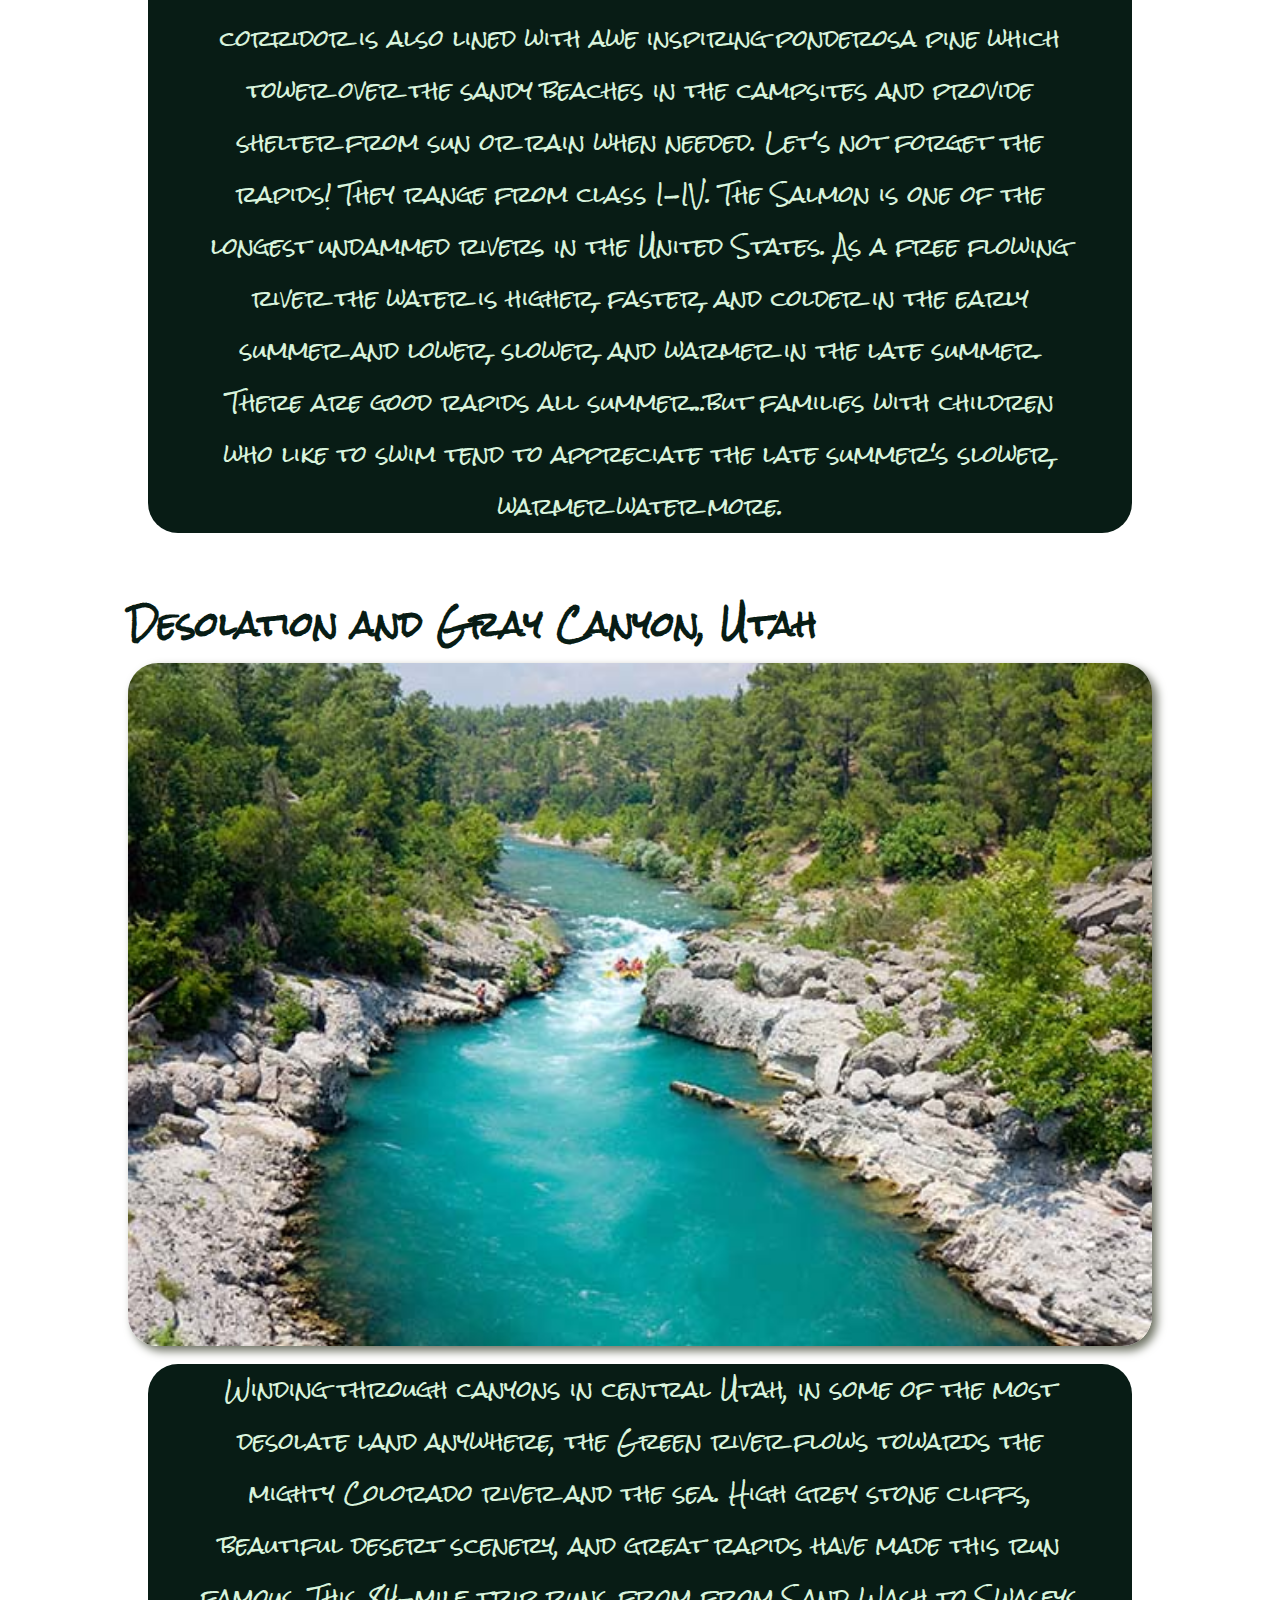
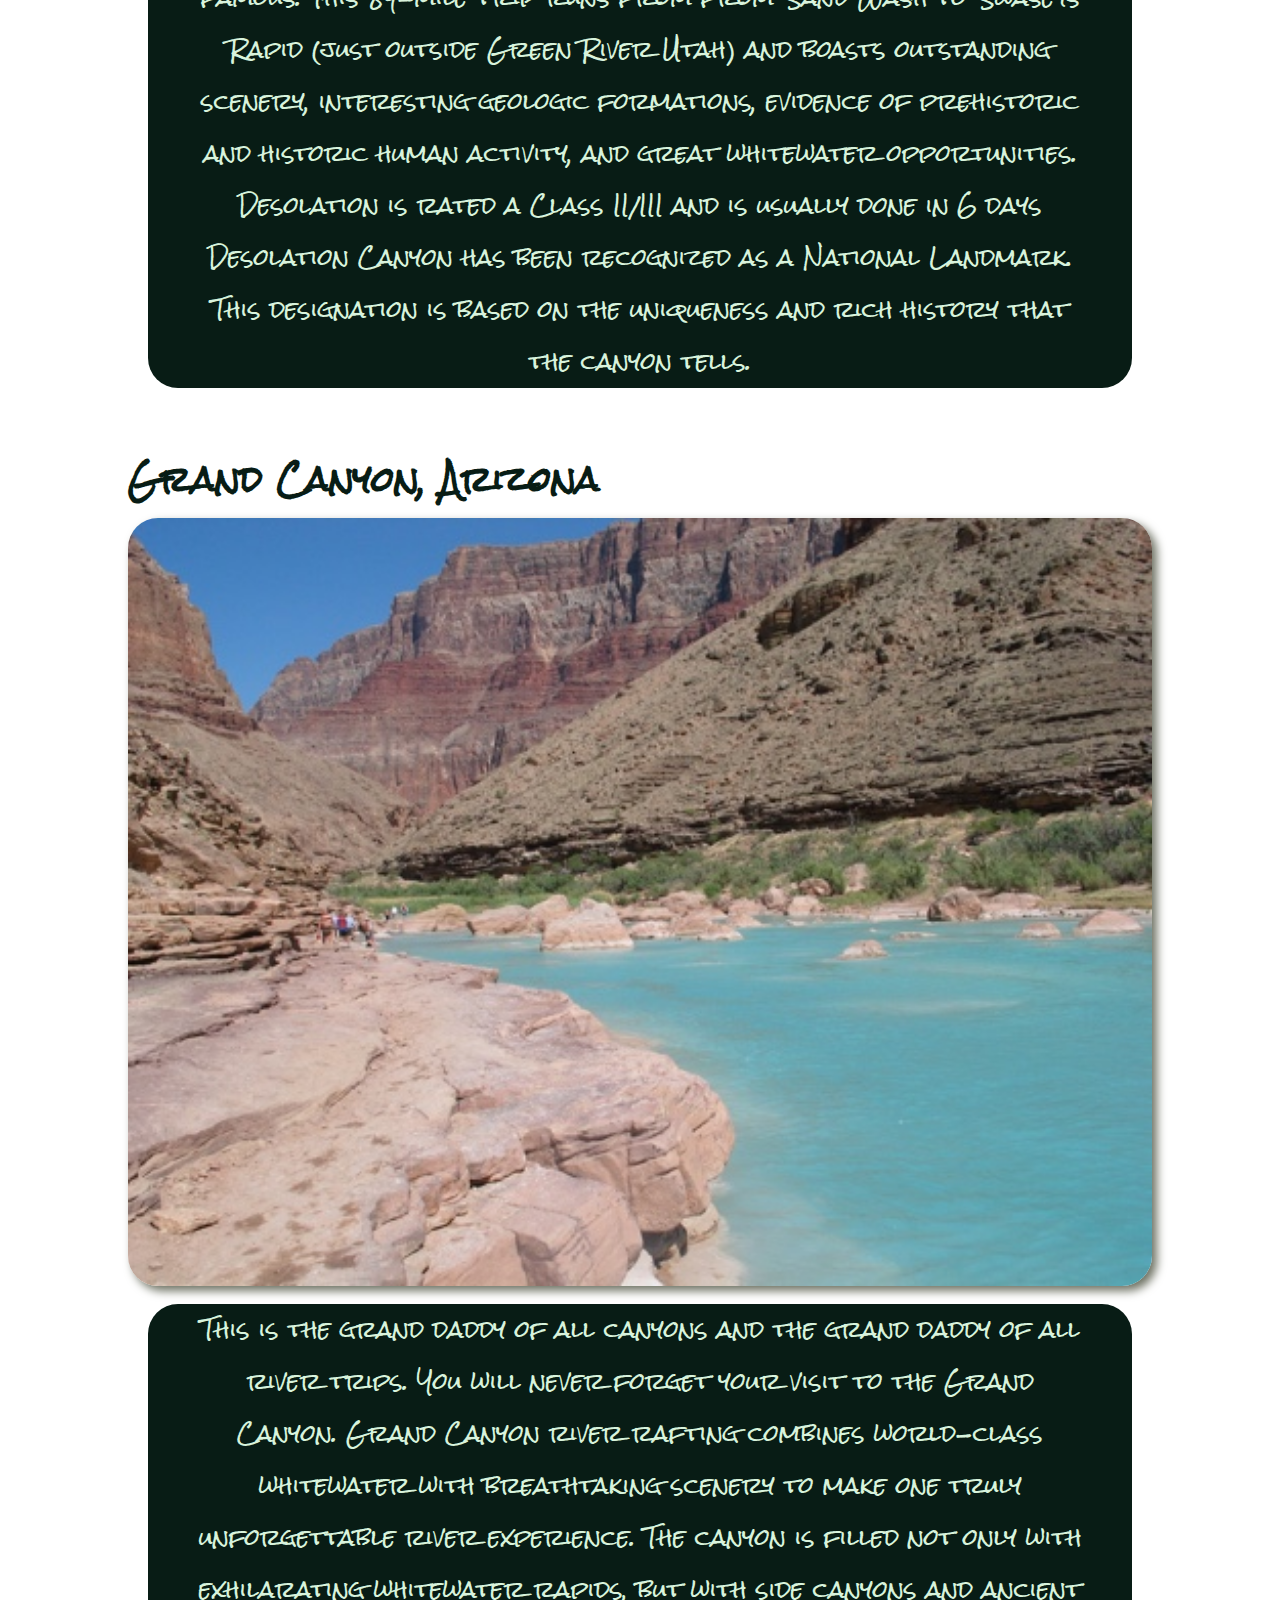
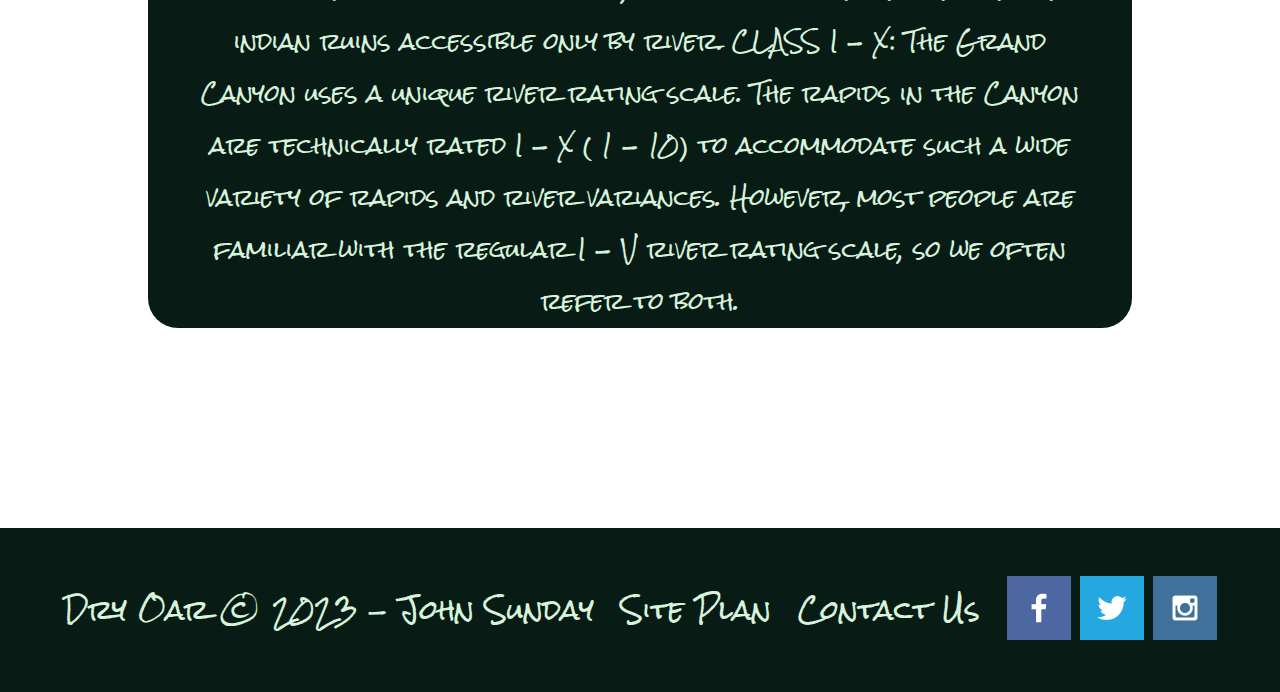
<file: wwr/rivers.html>
<!DOCTYPE html>
<html lang="en">
<head>
    <meta charset="UTF-8">
    <meta http-equiv="X-UA-Compatible" content="IE=edge">
    <meta name="viewport" content="width=device-width, initial-scale=1.0">
    <title>Rivers</title>
    <link rel="stylesheet" href="styles/style.css">
</head>
<body>
    <div id="content">
    <header>
        <a id="logo_link" href="index.html">
            <img class="logo" src="images/logo.png" alt="Dry Oar Logo">
        </a>
        <nav>
            <a href="index.html">Home</a>
            <a href="rivers.html">RIVERS</a>
            <a href="site-plan-rafting.html">Site Plan</a>
            <a href="contactus.html">Contact Us</a>
        </nav>
    </header>
        <div id="hero-rivers-grid">

                <h1 id="home-title-rivers">RIVERS</h1>
        </div>
        <main>
            <div id="rivers">
                <section class="rivers-details">
                    <div>
                    <h2>
                        Main Fork of the Salmon River, Idaho
                    </h2>
                    <img src="images/river-narrow.jpg" alt="river-narrow">
                    <p>
                        Nestled deep in the Frank Church Wilderness of No Return winds the Salmon river. The Salmon was given the nickname long ago as the River of No Return by the people living near it because of the number of folks that came to visit and fell so in love with the rugged beauty of the river that they never left.

Herds of elk and deer graze on the hillsides around the river and bear and bighorn sheep are also commonly sighted. The river corridor is also lined with awe inspiring ponderosa pine which tower over the sandy beaches in the campsites and provide shelter from sun or rain when needed.

Let's not forget the rapids! They range from class I-IV. The Salmon is one of the longest undammed rivers in the United States. As a free flowing river the water is higher, faster, and colder in the early summer and lower, slower, and warmer in the late summer. There are good rapids all summer...but families with children who like to swim tend to appreciate the late summer's slower, warmer water more.
                    </p>
                    </div>
                    <br>
                    <div>
                    <h2>
                        Desolation and Gray Canyon, Utah
                    </h2>
                    <img src="images/rafting58_600.jpg" alt="rafting58_600">
                    <p>
                        Winding through canyons in central Utah, in some of the most desolate land anywhere, the Green river flows towards the mighty Colorado river and the sea. High grey stone cliffs, beautiful desert scenery, and great rapids have made this run famous. This 84-mile trip runs from from Sand Wash to Swaseys Rapid (just outside Green River Utah) and boasts outstanding scenery, interesting geologic formations, evidence of prehistoric and historic human activity, and great whitewater opportunities.

Desolation is rated a Class II/III and is usually done in 6 days

Desolation Canyon has been recognized as a National Landmark.  This designation is based on the uniqueness and rich history that the canyon tells.
                    </p>
                    </div>
                    <br>
                    <div>
                    <h2>
                        Grand Canyon, Arizona
                    </h2>
                    <img src="images/littlecolorado.jpg" alt="littlecolorado">
                    <p>
                        This is the grand daddy of all canyons and the grand daddy of all river trips. You will never forget your visit to the Grand Canyon.

Grand Canyon river rafting combines world-class whitewater with breathtaking scenery to make one truly unforgettable river experience. The canyon is filled not only with exhilarating whitewater rapids, but with side canyons and ancient indian ruins accessible only by river.

CLASS I - X: The Grand Canyon uses a unique river rating scale. The rapids in the Canyon are technically rated I - X ( 1 - 10) to accommodate such a wide variety of rapids and river variances. However, most people are familiar with the regular I - V river rating scale, so we often refer to both.
                    </p>
                    </div>
                </section>
            </div>
        </main>
        <footer>
            <p>Dry Oar &copy; 2023 - John Sunday</p>
            <p><a href="site-plan-rafting.html">Site Plan</a></p>
            <p><a href="contactus.html">Contact Us</a></p>
            <div class="social">
                <a href="https://facebook.com" target="_blank">
                    <img src="images/facebook.png" alt="fb icon">
                </a>
                <a href="https://twitter.com" target="_blank">
                    <img src="images/twitter.png" alt="twitter icon">
                </a>
                <a href="https://instagram.com" target="_blank">
                    <img src="images/instagram.png" alt="instagram icon">
                </a>
            </div>
        </footer>
        </div>   
</body>
</html>
</file>
<file: portfolio-site/styles/styles.css>
@import url('https://fonts.googleapis.com/css2?family=Open+Sans:wght@300&family=Sometype+Mono&display=swap');
#content {
    margin: 0 auto;
}
body {
    font-family: 'Sometype Mono', 'Open Sans', sans-serif;
    color: #04140C;
}
nav a {
    text-align: center;
    color: #04140C;
    font-family: 'Sometype Mono', 'Open Sans', sans-serif;
    text-decoration: none;
    padding: 35px;
}
nav {
    display: flex;
    justify-content: space-around;
}
#logo_link {
    padding-top: 5px;
    justify-self: center;
    align-self: center;
}
.logo {
    width: 80px;
}
header {
    background-color:white;
    display: grid;
    grid-template-columns: 150px auto;
}
nav a:hover {
    background-color: #04140C;
    color: #95D5B2;
}

#background {
    background-color:#D8F3DC;
}
footer {
    color: #04140C;
    display: grid;
    grid-template-columns: 1fr 3fr 1fr;
    grid-template-rows: 1fr 2fr 1fr;
}
footer a {
    color:#04140C;
    text-decoration: underline;
}

#footer-link a:hover {
    background-color: #04140C;
    color:#95D5B2 ;
}
.social {
    grid-column: 2/3;
    grid-row: 1/3;
    margin: 0 auto;

}
#footer-link {
    grid-column: 2/3;
    grid-row: 2/3;
    text-align: center;
}

#footer-flex {
    display: flex;
    justify-content: center;
    margin-top: 5%;
}
#introduction {
    display: grid;
    grid-template-columns: 1fr 1fr;
    column-gap: 50px;
    margin: 0 auto;
}

.about-me {
    grid-column: 1/2;
    font-size: 20px;
    margin-left: 10%;
}
.intro {
    grid-column: 1/2;
    margin-top: -2%;
    margin-left: 5%;
}
#introduction h4 {
    color: #40916C;
    font-size: 25px;
    margin-left: 5%;
}
#introduction h1 {
    font-size: 50px;
    margin-left: 5%;
}
.button-box {
    grid-column: 1/2;
    margin-top: 10%;
    margin-left: 10%;
}
.button-box a {
    text-decoration: none;
    padding: 5px 5px 5px 5px;
    border-radius: 5px;
    border: 2px solid #04140C;
    color: #04140C;
}
.button-box a:hover {
    background-color: #04140C;
    color: #95D5B2;
}
#img-bg {
    width: 79%;
    height:79%;
    grid-column: 2/2;
    grid-row: 1/3;
    margin-top: 16%;
    justify-self: right;
    background-color: #40916C;
}
#img-sec {
    width: 90%;
    height: 75%;
    grid-column: 2/2;
    grid-row: 1/3;
    margin-top: 18%;
    margin-left: 5%;
    z-index: 1;
} 

#projects {
    justify-self: center;
    margin-top: 10%;
}
#others {
    justify-self: center;
    margin-top: -1%;
}
#heading {
    text-align: center;
}
#bar {
    height: 3px;
    width: 70px;
    background-color: #40916C;
    margin: 0 auto;
    border-radius: 5px;
}
.project-details {
    width: 60%;
    height: 300px;
    display: grid;
    grid-template-columns: 1fr 1fr;
    grid-template-rows: 100px 100px 100px;
    margin: 0 auto;
    margin-top: 5%;
    background-color: white;
    border-radius: 20px;
    box-shadow: 5px 5px 10px #6f7364;
}
.project-details h4 {
    grid-column: 1/2;
    grid-row: 1/1;
    margin-top: 10%;
    margin-left: 10%;
    font-size: 22px;
}
.project-details p {
    grid-column: 1/2;
    grid-row: 2/3;
    margin-left: 10%;
    font-size: 15px;
}
.aproject {
    grid-column: 1/2;
    grid-row:3/4;
    margin-left: 10%;
}
.aproject a {
    text-decoration: none;
    padding: 5px 5px 5px 5px;
    border-radius: 10px;
    border: 2px solid #04140C;
    color: #04140C;

}
.aproject a:hover {
    background-color: #04140C;
    color: #95D5B2;
}
.project-details img {
    grid-column: 2/2;
    grid-row: 1/4;
    width: 100%;
    height: 100%;
    border-top-right-radius: 20px;
    border-bottom-right-radius: 20px;
}
.project-details-reverse {
    width: 60%;
    height: 300px;
    display: grid;
    grid-template-columns: 1fr 1fr;
    grid-template-rows: 100px 100px 100px;
    margin: 0 auto;
    margin-top: 5%;
    background-color: white;
    border-radius: 20px;
    box-shadow: 5px 5px 10px #6f7364;
}
.project-details-reverse h4 {
    grid-column: 2/2;
    grid-row: 1/1;
    margin-top: 10%;
    margin-left: 10%;
    font-size: 22px;
}
.project-details-reverse p {
    grid-column: 2/2;
    grid-row: 2/3;
    margin-left: 10%;
    font-size: 15px;
}
.project-details-reverse img {
    grid-column: 1/2;
    grid-row: 1/4;
    width: 100%;
    height: 100%;
    border-top-left-radius: 20px;
    border-bottom-left-radius: 20px;
}
.aproject-reverse {
    grid-column: 2/2;
    grid-row: 3/4;
    margin-left: 10%;
}
.aproject-reverse a {
    text-decoration: none;
    padding: 5px 5px 5px 5px;
    border-radius: 10px;
    border: 2px solid #04140C;
    color: #04140C;

}
.aproject-reverse a:hover {
    background-color: #04140C;
    color: #95D5B2;
}
@media screen and (max-width: 900px) {
    nav, footer {
        flex-direction: column;
    }
    nav a {
        display: block;
        padding: 15px;
    }
    .about-me {
        text-align: center;
        font-size: 15px;
    }
    #introduction {
        display: block;
    }
    .intro {
        text-align: center;
    }
    #img-sec { 
        margin: 0 auto;
        width: 100%;
    }
    footer {
        margin-top: 25px;
    }
}
</file>
<file: wwr/styles/style.css>
@import url('https://fonts.googleapis.com/css2?family=Roboto:wght@300&family=Rock+Salt&display=swap');
#content {
    max-width: 1600px;
    margin: 0 auto;
}
.home-grid {
    display: grid;
    grid-template-columns: repeat(10, 1fr);
}
.card-img, .mountains {
    width: 100%;
}
nav a {
    text-align: center;
    color: #d8f3dc;
    text-decoration: none;
    padding: 35px;
}

#hero-msg h1, #hero-msg h4 {
    text-align: center;
}
#hero-msg {
    grid-column: 2/3;
    grid-row: 1/2;
    margin-top: 100px;
}
#hero-msg h4 {
    color:#d8f3dc
}
#hero-msg h1 {
    color:#d8f3dc;
}
.button-box {
    text-align: center;
}

main section {
    text-align: center;
}
#background {
    background-color: #b7e4c7;
    height: 725px;
    grid-column: 1/11;
    grid-row: 4/9;
}

h2 {
    margin: 0;
}

body {
    background-color: white;
    font-family:'Rock Salt', Helvetica, sans-serif;
    font-size: 22px;
    margin:  0;
    padding: 0;
}
nav {
    display: flex;
    justify-content: space-around;
}
header {
    background-color: #2d6a4f;
    display: grid;
    grid-template-columns: 150px auto;
}

nav a:hover {
    background-color: #081c15;
    color: #d8f3dc;
}

.book:hover, .join:hover {
    background-color: #b7e4c7;
    color: #081c15;
}

.msg {
    background-color: #081c15;
    line-height: 1.5em;
    padding: 35px;
    grid-column: 6/10;
    grid-row: 6/7;
    box-shadow: 5px 5px 10px #6f7364;
}

footer {
    background-color:#081c15;
    color: #d8f3dc;
    padding: 25px 50px;
    margin-top: 200px;
    display: flex;
    justify-content: space-around;
    align-items: center;
}
footer a {
    color:#d8f3dc;
    text-decoration: none;
}

footer a:hover {
    color:#b7e4c7;
}

.home-title {
    color: #081c15;
    font-family:'Rock Salt', Helvetica, sans-serif;
    font-size: 2em;
    margin-top: 10px;
}

h4 {
    color: #081c15;
}

.book, .join {
    background-color:#2d6a4f;
    color: #d8f3dc;
    text-decoration: none;
    font-size: 18px;
    padding: 15px 30px;
    margin-top: 50px;
    border-radius: 5px;
}

.msg h2 {
    color: #d8f3dc;
    font-family:'Rock Salt', Helvetica, sans-serif;
}

.msg p {
    color: #d8f3dc;
    font-size: .8em;
    padding: 15px;
}

.icon {
    width: 80px;
    padding-top: 10px;
}

.logo {
    width: 80px;
}

footer p {
    font-size: 1.2em;
}

footer p a:hover {
    text-decoration: underline;
}

#hero-img {
    width: 100%;
}
#hero {
    display: grid;
    grid-template-columns: 1fr 3fr 1fr;
    margin-top: -100px;
}
#hero-box {
    grid-column: 1/4;
    grid-row: 1/3;
    z-index: -1;
}
footer .social img {
    padding-top: 15px;
}

#logo_link {
    padding-top: 5px;
    justify-self: center;
    align-self: center;
}
.rivers-card, .camping-card, .rapids-card {
    margin: 200px 0;
}
.rivers-card {
    grid-column: 2/4;
    grid-row: 2/3;
}
.camping-card {
    grid-column: 5/7;
    grid-row: 2/3;
}
.rapids-card {
    grid-column: 8/10;
    grid-row: 2/3;
}
.mountains {
    grid-column: 2/7;
    grid-row: 5/8;
    box-shadow: 5px 5px 10px #6f7364;
}
.card-img {
    border:10px solid #081c15;
    transition: transform .5s;
    box-shadow: 5px 5px 10px #6f7364;
}
.card-img:hover {
    opacity: .6;
    transform: scale(1.1);
}
main-section img {
    box-sizing: border-box;
}

/* Design for rivers subpage */
#hero-rivers-grid {
    display: grid;
    grid-template-columns: 1fr 1fr 1fr;
    margin: 50px 0px;  
}
#home-title-rivers {
    background-color: #081c15;
    color: #d8f3dc;
    font-family:'Rock Salt', Helvetica, sans-serif;
    font-size: 2em;
    grid-column: 2/3;
    text-align: center;
    border-radius: 20px;
    padding: 0px 20px;
}
#rivers {
    display: grid;
    grid-template-columns: 1fr 8fr 1fr
}
.rivers-details h2 {
    color: #081c15;
    text-align: left;
}
.rivers-details {
    grid-column: 2/3;
}
.rivers-details img {
    width: 100%;
    border-radius: 30px;
    transition: transform .5s;
    box-shadow: 5px 5px 10px #6f7364;
}
.rivers-details img:hover {
    opacity: .9;
    transform: scale(1.03);
}
.rivers-details p {
    background-color: #081c15;
    color: #d8f3dc;
    border-radius: 30px;
    padding: 0px 50px;
    margin: 0px 20px;
}

/*Design for the contact us page*/
#form-grid {
    display: grid;
    grid-template-columns: 1fr 1fr 1fr;
    margin: 50px 0px;
}

form {
    /* Center the form on the page */
    grid-column: 2/3;
    margin: 0 auto;
    width: 400px;
    /* Form outline */
    padding: 1em;
    border: 2px solid #081c15;
    border-radius: 1em;
  }

  
  ul {
    list-style: none;
    padding: 0;
    margin: 0;
  }
  
  form li + li {
    margin-top: 1em;
  }
  
  label {
    /* Uniform size & alignment */
    display: inline-block;
    width: 90px;
    text-align: right;
  }
 
  input,
  textarea {
    /* To make sure that all text fields have the same font settings
       By default, textareas have a monospace font */
    font: 1em Rock Salt;
    border-radius: 1em;
  
    /* Uniform text field size */
    width: 300px;
    box-sizing: border-box;
  
    /* Match form field borders */
    border: 1px solid #081c15;
    border-radius: 13px;
  }
  
  input:focus,
  textarea:focus {
    /* Additional highlight for focused elements */
    border-color: #000;
    border-radius: 13px;
  }
  
  textarea {
    /* Align multiline text fields with their labels */
    vertical-align: top;
  
    /* Provide space to type some text */
    height: 5em;
    width: 100%;
  }
  
  .button {
    /* Align buttons with the text fields */
    padding: 63px; /* same size as the label elements */
  }
  
  button {
    /* This extra margin represent roughly the same space as the space
       between the labels and their text fields */
    margin: 0.2em;
    background-color:#2d6a4f;
    color: #d8f3dc;
    text-decoration: none;
    font-size: 18px;
    font-family: Rock Salt;
    padding: 15px 30px;
    margin-top: -10px;
    border-radius: 15px;
  }
  #feedback {
    background-color: #d8f3dc;
    position: absolute;
    top: 0;
    left: 0;
    right: 0;
    padding: .5em;
    /* make this element invisible until we are ready for it */
    display: none;      
}
.moveDown {
    margin-top: 3em;
}

@media screen and (max-width: 900px) {
    #hero, .home-grid {
        display: block;
        height: auto;
    }
    nav, footer {
        flex-direction: column;
    }
    nav a {
        display: block;
        padding: 15px;
    }
    #hero {
        margin-top: 0;
    }
    #hero-msg {
        margin-top: 0;
    }
    #hero-msg h4 {
        display: none;
    }
    #hero-msg h1 {
        color: #6f7364;
    }
    .home-title {
        font-size: 25px;
    }
    .rivers-card, .camping-card, .rapids-card { 
        margin: 50px auto;
        width: 60%;
    }
    #background {
        display: none;
    }
    .mountains, .msg {
        width: 80%;
        display: block;
        margin: 0 auto;
    }
    footer {
        margin-top: 25px;
    }
}
</file>
<file: positionstyles.css>
/* CSS - Name: "positionstyles.css" */
/* Activity 1 styles */
.content1 {
  /* This is the parent of the activity 1 boxes. */
  display: grid;
  grid-template-columns: 1fr 1fr;
  justify-items: center;
  gap: 20px;

}
.red1 { 
  width: 100%; 
  height: 100px; 
  background-color: red; 
  grid-column: 1/3; 

} 
.green1 {
  width: 200px; 
  height: 200px; 
  background-color: green; 

} 
.yellow1 {
  width: 200px; 
  height: 200px; 
  background-color: gold; 
} 
.blue1 {
  width: 100%; 
  height: 100px; 
  background-color: blue; 
  grid-column: 1/3; 
} 
/* Activity 2 styles */ 
.content2 {
  /* This is the parent of the activity 2 boxes. */
  display: grid;
  grid-template-columns: 50px 50px 50px 50px 50px;
  
  
}
.red2 {
  width: 100px; 
  height: 100px; 
  background-color: red;
} 
.green2 { 
  width: 100px; 
  height: 100px; 
  background-color: green;
  margin-top: 50px;
} 
.yellow2 {
  width: 100px; 
  height: 100px; 
  background-color: gold;
  margin-top: 100px; 
} 
.blue2 {
  width: 100px; 
  height: 100px; 
  background-color: blue;
  margin-top: 150px; 
} 
/* Activity 3 styles */ 
.content3 {
  /* This is the parent of the activity 3 boxes. */
  display: grid;
  grid-template-columns: 1fr 1fr;
  justify-items: center;
  grid-column-gap: 80px;
}
.red3 {
  width: 100%; 
  height: 100px; 
  background-color: red;
  grid-column: 1/3; 
} 
.green3 {
  width: 100%; 
  height: 200px; 
  background-color: green;
} 
.yellow3 {
  width: 100%; 
  height: 200px; 
  background-color: gold;
} 
.blue3 {
  width: 100%;
  height: 100px; 
  background-color: blue;
  grid-column: 1/3; 
} 
/* Activity 4 styles */ 
.content4 {
  /* This is the parent of the activity 4 boxes. */
  display: grid;
  grid-template-columns: 1fr 1fr 1fr 1fr 1fr 1fr;
  height: 400px;
}
.red4 {
  width: 300%; 
  height: 300%; 
  background-color: red; 
} 
.green4 {
  width: 100%; 
  height: 150px; 
  background-color: green;
  grid-column: 4/8; 
} 
.yellow4 {
  width: 100%; 
  height: 150px; 
  background-color: gold;
  grid-row: 2/3;
  grid-column: 4/8; 
} 
.blue4 {
  width: 100%; 
  height: 150px; 
  background-color: blue;
  grid-row: 3/3;
  grid-column: 4/8; 
} 
/* Activity 5 styles */ 
.content5 {
  /* This is the parent of the activity 5 boxes. */
  height: 400px;
}
.red5 { 
  width: 100%; 
  height: 100px; 
  background-color: red; 
} 
.green5 { 
  width: 200px; 
  height: 200px; 
  background-color: green;
  float: left;
} 
.yellow5 {
  width: 100%; 
  background-color: gold; 

} 
.blue5 {
  width: 100%; 
  height: 100px; 
  background-color: blue; 
} 
/* Activity 6 styles */ 
.content6 {
  /* This is the parent of the activity 6 boxes. */
  display: grid;
  grid-template-columns: 100px 100px 100px 100px 100px 100px;
  justify-items: center;
}
.red6 {
  width: 400px; 
  height: 200px; 
  background-color: red;
  grid-column: 1/5;
  grid-row: 1/3;
  z-index: -1;
} 
.green6 {
  width: 200px; 
  height: 200px; 
  background-color: green;
  grid-column: 1/3;
  grid-row: 5/7;
  z-index: 1;
 
} 
.yellow6 {
  width: 200px;
  height: 400px; 
  background-color: gold;
  grid-column:5/7;
  grid-row: 3/7;
  z-index: 1; 
} 
.blue6 {
  width: 400px; 
  height: 400px; 
  background-color: blue;
  grid-column: 2/6;
  grid-row: 2/6; 
} 


/* Do not make any changes below here */
.activity {
  width: 70%; 
  margin: 20px auto; 
  font-family: Arial, sans-serif; 
  border: 1px solid black; 
  padding: 10px; 
  clear:both; 
  overflow: auto;
} 

.hint {
  border: 1px solid grey;
  background: #e0e0e0;
  padding: .5em;
  position: relative;
  margin: 1em 0;
}
.hint h3 {
  margin: 0;
}
.hint:hover {
  background: #d0d0d0;
}
.hint > div {
  display: none;
}

.hint input[type=checkbox] {
  position: absolute;
  width: 100%;
  height: 100%;
  opacity: 0;
  z-index: 1;
  cursor: pointer;
}

.hint input[type=checkbox]:checked ~ div {
  display: block;
}

.hint i {
  position: absolute;
  transform: translate(-6px, 0);
  margin-top: 16px;
  right: 10px;
  top: -3px;
}
.hint i:before, .hint i:after {
  content: "";
  position: absolute;
  background-color: black;
  width: 3px;
  height: 9px;
}
.hint i:before {
  transform: translate(2px, 0) rotate(45deg);
}
.hint i:after {
  transform: translate(-2px, 0) rotate(-45deg);
}

.hint input[type=checkbox]:checked ~ i:before {
  transform: translate(-2px, 0) rotate(45deg);
}
.hint input[type=checkbox]:checked ~ i:after {
  transform: translate(2px, 0) rotate(-45deg);
}
.hint a {
  position: relative;
  z-index: 1;
}
</file>
